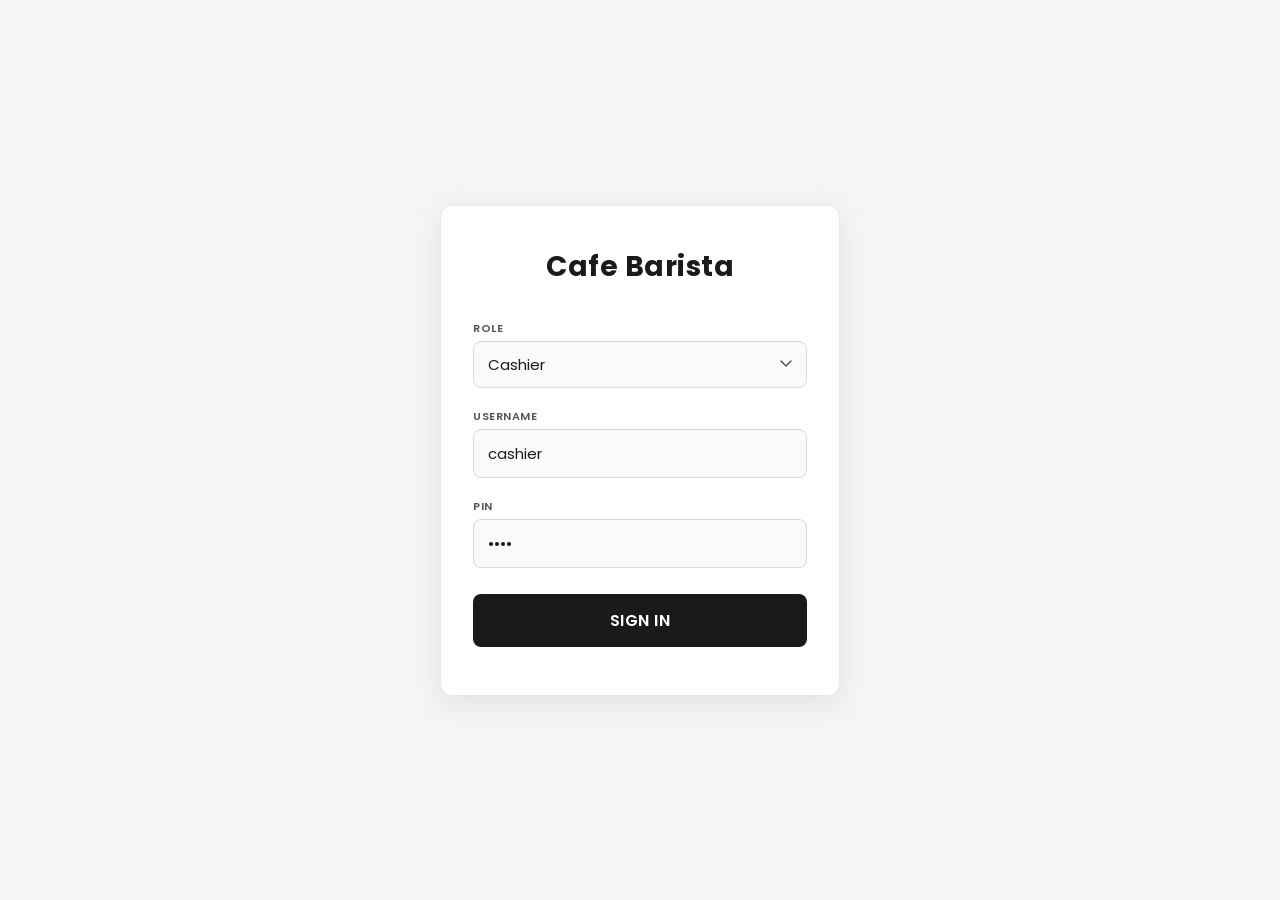
<file: index.html>
<!DOCTYPE html>
<html lang="en">
<head>
  <meta charset="UTF-8" />
  <meta name="viewport" content="width=device-width, initial-scale=1.0" />
  <title>Cafe Barista – POS Login</title>
  <!-- Poppins Font -->
  <link rel="preconnect" href="https://fonts.googleapis.com" />
  <link rel="preconnect" href="https://fonts.gstatic.com" crossorigin />
  <link href="https://fonts.googleapis.com/css2?family=Poppins:wght@400;500;600;700&display=swap" rel="stylesheet" />
  <link rel="stylesheet" href="css/style.css" />
</head>
<body>
  <!-- Floating Notification (top pop-up) -->
  <div id="notification" class="notification"></div>

  <div class="login-container">
    <div class="login-box">
      <h1 class="brand">Cafe Barista</h1>

      <div class="field">
        <label for="role">ROLE</label>
        <select id="role">
          <option value="Admin">Admin</option>
          <option value="Cashier" selected>Cashier</option>
          <option value="Kitchen">Kitchen</option>
        </select>
      </div>

      <div class="field">
        <label for="username">USERNAME</label>
        <input type="text" id="username" value="cashier" placeholder="Enter username" />
      </div>

      <div class="field">
        <label for="pin">PIN</label>
        <input type="password" id="pin" value="1234" placeholder="•••" maxlength="6" />
      </div>

      <button id="signInBtn">Sign In</button>
    </div>
  </div>

  <script src="js/script.js"></script>
</body>
</html>
</file>
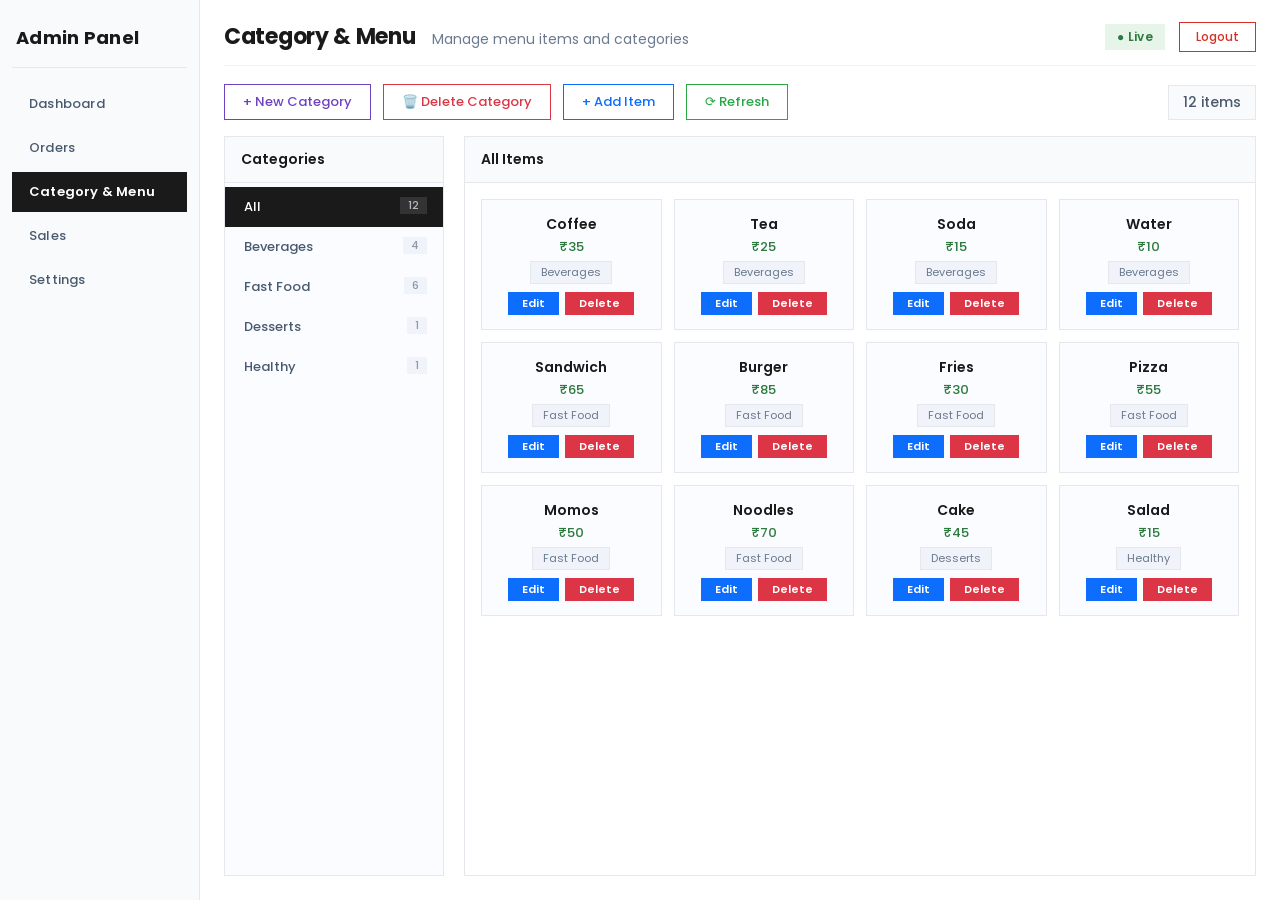
<file: admin-menu.html>
<!DOCTYPE html>
<html lang="en">
<head>
  <meta charset="UTF-8" />
  <meta name="viewport" content="width=device-width, initial-scale=1.0" />
  <title>Category & Menu – Cafe Barista Admin</title>
  <link rel="preconnect" href="https://fonts.googleapis.com" />
  <link rel="preconnect" href="https://fonts.gstatic.com" crossorigin />
  <link href="https://fonts.googleapis.com/css2?family=Poppins:wght@400;500;600;700&display=swap" rel="stylesheet" />
  <link rel="stylesheet" href="css/admin-common.css" />
  <link rel="stylesheet" href="css/admin-menu.css" />
</head>
<body>

  <div class="admin-container">
    <!-- ====== SIDEBAR ====== -->
    <aside class="sidebar">
      <div class="brand">Admin Panel</div>
      <nav class="nav-list">
        <a href="admin.html" class="nav-btn">Dashboard</a>
        <a href="admin-orders.html" class="nav-btn">Orders</a>
        <a href="admin-menu.html" class="nav-btn active">Category & Menu</a>
        <a href="admin-sales.html" class="nav-btn">Sales</a>
        <a href="admin-settings.html" class="nav-btn">Settings</a>
      </nav>
    </aside>

    <!-- ====== MAIN CONTENT ====== -->
    <main class="content-panel">
      <!-- Top Bar -->
      <header class="top-bar">
        <div>
          <h1>Category & Menu</h1>
          <span class="welcome-text">Manage menu items and categories</span>
        </div>
        <div class="top-actions">
          <span class="live-badge">● Live</span>
          <button class="logout-top-btn" id="logoutTopBtn">Logout</button>
        </div>
      </header>

      <!-- ====== ACTION BUTTONS ====== -->
      <div class="menu-actions">
        <button class="action-btn add-category-btn" id="addCategoryBtn">+ New Category</button>
        <button class="action-btn delete-category-btn" id="deleteCategoryBtn">🗑️ Delete Category</button>
        <button class="action-btn add-item-btn" id="addItemBtn">+ Add Item</button>
        <button class="action-btn refresh-btn" id="refreshMenuBtn">⟳ Refresh</button>
        <span class="item-count" id="itemCount">0 items</span>
      </div>

      <!-- ====== MENU MANAGEMENT LAYOUT ====== -->
      <div class="menu-management">
        <!-- Left: Category List -->
        <div class="category-section">
          <h3>Categories</h3>
          <div class="category-list" id="categoryList">
            <!-- Categories rendered by JS -->
          </div>
        </div>

        <!-- Right: Menu Items -->
        <div class="items-section">
          <h3 id="categoryTitle">All Items</h3>
          <div class="menu-items-grid" id="menuItemsGrid">
            <!-- Items rendered by JS -->
          </div>
        </div>
      </div>
    </main>
  </div>

  <!-- ====== ADD/EDIT ITEM MODAL ====== -->
  <div class="modal-overlay" id="itemModal">
    <div class="modal-box">
      <h2 id="modalTitle">Add Menu Item</h2>
      <form id="itemForm">
        <div class="form-group">
          <label for="itemCategory">Category</label>
          <select id="itemCategory" required>
            <option value="">Select Category</option>
          </select>
        </div>
        <div class="form-group">
          <label for="itemName">Item Name</label>
          <input type="text" id="itemName" placeholder="Enter item name" required />
        </div>
        <div class="form-group">
          <label for="itemPrice">Price (₹)</label>
          <input type="number" id="itemPrice" placeholder="Enter price" min="0" step="0.01" required />
        </div>
        <div class="modal-actions">
          <button type="button" class="modal-btn cancel-btn" id="modalCancelBtn">Cancel</button>
          <button type="submit" class="modal-btn save-btn" id="modalSaveBtn">Save</button>
        </div>
      </form>
    </div>
  </div>

  <!-- ====== DELETE CATEGORY MODAL ====== -->
  <div class="modal-overlay" id="deleteCategoryModal">
    <div class="modal-box">
      <h2 style="color: #dc3545;">Delete Category</h2>
      <p class="settings-desc">Select a category to delete. All items in this category will also be deleted.</p>
      <div class="form-group">
        <label for="deleteCategorySelect">Select Category</label>
        <select id="deleteCategorySelect">
          <option value="">-- Select Category --</option>
        </select>
      </div>
      <div class="modal-actions">
        <button type="button" class="modal-btn cancel-btn" id="deleteCategoryCancelBtn">Close</button>
        <button type="button" class="modal-btn delete-confirm-btn" id="deleteCategoryConfirmBtn">Delete Category</button>
      </div>
    </div>
  </div>

  <!-- ====== DELETE ITEM CONFIRM MODAL ====== -->
  <div class="modal-overlay" id="deleteModal">
    <div class="modal-box delete-modal">
      <h2>Delete Item</h2>
      <p>Are you sure you want to delete <strong id="deleteItemName"></strong>?</p>
      <p class="delete-warning">This action cannot be undone.</p>
      <div class="modal-actions">
        <button class="modal-btn cancel-btn" id="deleteCancelBtn">Cancel</button>
        <button class="modal-btn delete-confirm-btn" id="deleteConfirmBtn">Delete</button>
      </div>
    </div>
  </div>

  <script src="js/admin-menu.js"></script>
</body>
</html>
</file>
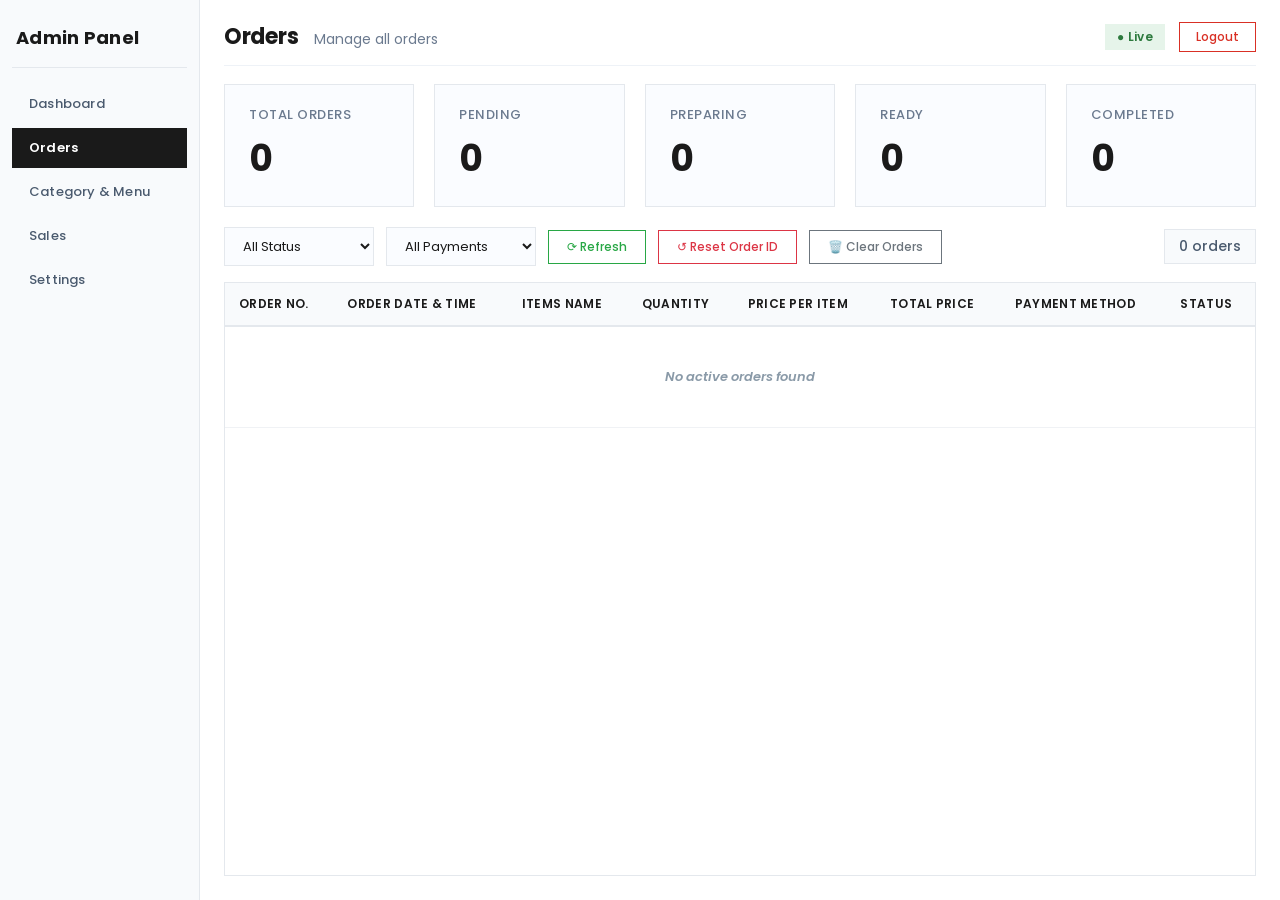
<file: admin-orders.html>
<!DOCTYPE html>
<html lang="en">
<head>
  <meta charset="UTF-8" />
  <meta name="viewport" content="width=device-width, initial-scale=1.0" />
  <title>Orders – Cafe Barista Admin</title>
  <link rel="preconnect" href="https://fonts.googleapis.com" />
  <link rel="preconnect" href="https://fonts.gstatic.com" crossorigin />
  <link href="https://fonts.googleapis.com/css2?family=Poppins:wght@400;500;600;700&display=swap" rel="stylesheet" />
  <link rel="stylesheet" href="css/admin-common.css" />
  <link rel="stylesheet" href="css/admin-orders.css" />
</head>
<body>

  <div class="admin-container">
    <!-- ====== SIDEBAR ====== -->
    <aside class="sidebar">
      <div class="brand">Admin Panel</div>
      <nav class="nav-list">
        <a href="admin.html" class="nav-btn">Dashboard</a>
        <a href="admin-orders.html" class="nav-btn active">Orders</a>
        <a href="admin-menu.html" class="nav-btn">Category & Menu</a>
        <a href="admin-sales.html" class="nav-btn">Sales</a>
        <a href="admin-settings.html" class="nav-btn">Settings</a>
      </nav>
    </aside>

    <!-- ====== MAIN CONTENT ====== -->
    <main class="content-panel">
      <!-- Top Bar -->
      <header class="top-bar">
        <div>
          <h1>Orders</h1>
          <span class="welcome-text">Manage all orders</span>
        </div>
        <div class="top-actions">
          <span class="live-badge">● Live</span>
          <button class="logout-top-btn" id="logoutTopBtn">Logout</button>
        </div>
      </header>

      <!-- ====== KPI CARDS (5 cards – full width) ====== -->
      <div class="orders-stats">
        <div class="stat-card">
          <span class="stat-label">Total Orders</span>
          <span class="stat-value" id="totalOrders">0</span>
        </div>
        <div class="stat-card">
          <span class="stat-label">Pending</span>
          <span class="stat-value" id="pendingOrders">0</span>
        </div>
        <div class="stat-card">
          <span class="stat-label">Preparing</span>
          <span class="stat-value" id="preparingOrders">0</span>
        </div>
        <div class="stat-card">
          <span class="stat-label">Ready</span>
          <span class="stat-value" id="readyOrders">0</span>
        </div>
        <div class="stat-card">
          <span class="stat-label">Completed</span>
          <span class="stat-value" id="completedOrders">0</span>
        </div>
      </div>

      <!-- ====== FILTER BAR ====== -->
      <div class="filter-bar">
        <select id="orderStatusFilter">
          <option value="all">All Status</option>
          <option value="pending">Pending</option>
          <option value="preparing">Preparing</option>
          <option value="ready">Ready</option>
          <option value="completed">Completed</option>
        </select>
        <select id="paymentFilter">
          <option value="all">All Payments</option>
          <option value="Cash">Cash</option>
          <option value="Card">Card</option>
          <option value="UPI">UPI</option>
        </select>
        <button class="refresh-btn" id="refreshOrdersBtn">⟳ Refresh</button>
        <button class="reset-btn" id="resetOrderBtn">↺ Reset Order ID</button>
        <button class="clear-btn" id="clearOrdersBtn">🗑️ Clear Orders</button>
        <span class="order-count" id="orderCount">0 orders</span>
      </div>

      <!-- ====== ORDERS TABLE ====== -->
      <div class="table-container">
        <table class="orders-table">
          <thead>
            <tr>
              <th>Order No.</th>
              <th>Order Date & Time</th>
              <th>Items Name</th>
              <th>Quantity</th>
              <th>Price Per Item</th>
              <th>Total Price</th>
              <th>Payment Method</th>
              <th>Status</th>
            </tr>
          </thead>
          <tbody id="ordersBody">
            <tr>
              <td colspan="8" class="empty-row">No orders found</td>
            </tr>
          </tbody>
        </table>
      </div>
    </main>
  </div>

  <script src="js/admin-orders.js"></script>
</body>
</html>
</file>
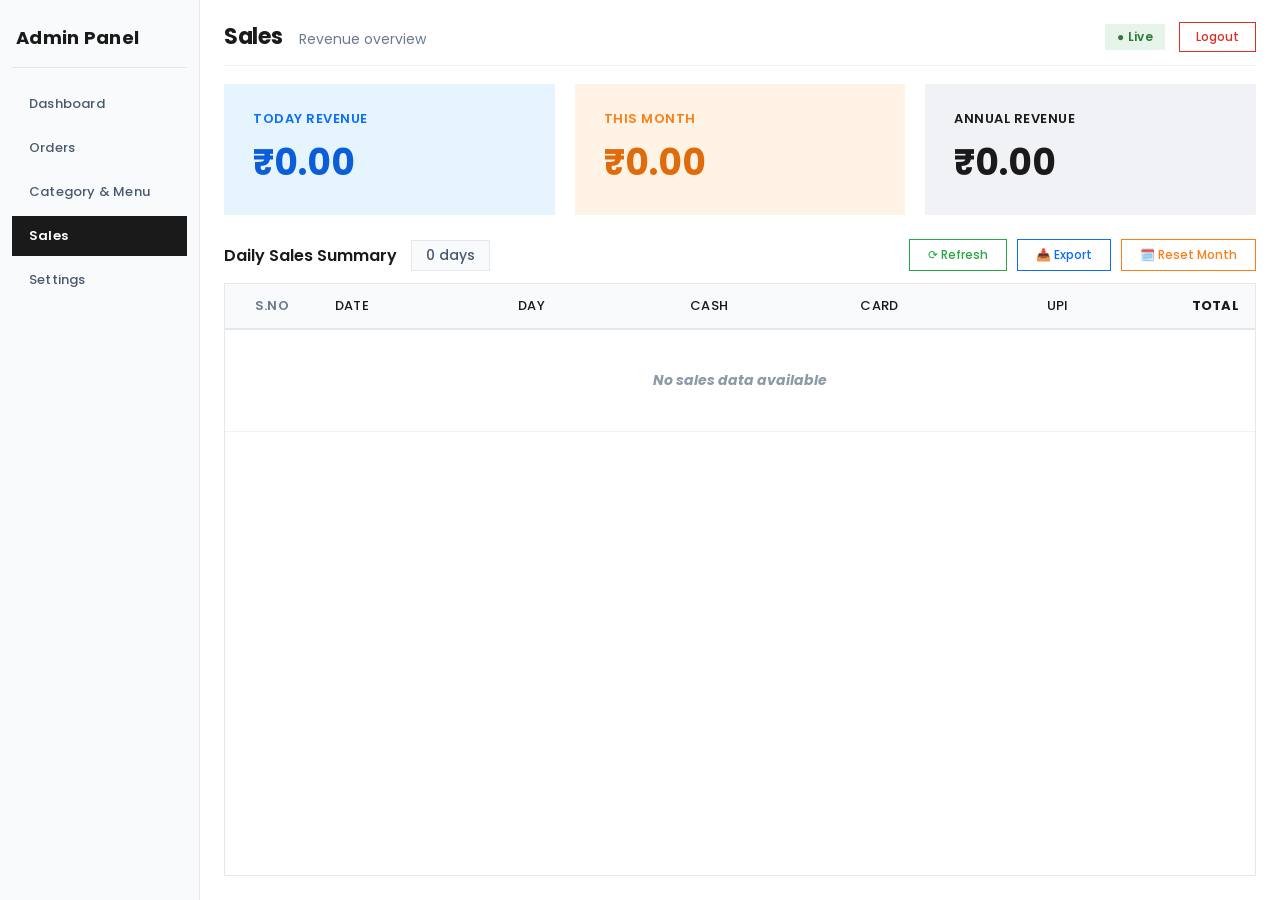
<file: admin-sales.html>
<!DOCTYPE html>
<html lang="en">
<head>
  <meta charset="UTF-8" />
  <meta name="viewport" content="width=device-width, initial-scale=1.0" />
  <title>Sales – Cafe Barista Admin</title>
  <link rel="preconnect" href="https://fonts.googleapis.com" />
  <link rel="preconnect" href="https://fonts.gstatic.com" crossorigin />
  <link href="https://fonts.googleapis.com/css2?family=Poppins:wght@400;500;600;700&display=swap" rel="stylesheet" />
  <link rel="stylesheet" href="css/admin-common.css" />
  <link rel="stylesheet" href="css/admin-sales.css" />
</head>
<body>

  <div class="admin-container">
    <!-- ====== SIDEBAR ====== -->
    <aside class="sidebar">
      <div class="brand">Admin Panel</div>
      <nav class="nav-list">
        <a href="admin.html" class="nav-btn">Dashboard</a>
        <a href="admin-orders.html" class="nav-btn">Orders</a>
        <a href="admin-menu.html" class="nav-btn">Category & Menu</a>
        <a href="admin-sales.html" class="nav-btn active">Sales</a>
        <a href="admin-settings.html" class="nav-btn">Settings</a>
      </nav>
    </aside>

    <!-- ====== MAIN CONTENT ====== -->
    <main class="content-panel">
      <!-- Top Bar -->
      <header class="top-bar">
        <div>
          <h1>Sales</h1>
          <span class="welcome-text">Revenue overview</span>
        </div>
        <div class="top-actions">
          <span class="live-badge">● Live</span>
          <button class="logout-top-btn" id="logoutTopBtn">Logout</button>
        </div>
      </header>

      <!-- ====== 3 KPI CARDS – Different Colors ====== -->
      <div class="sales-stats">
        <div class="stat-card card-today">
          <span class="stat-label">Today Revenue</span>
          <span class="stat-value" id="todaySales">₹0</span>
        </div>
        <div class="stat-card card-month">
          <span class="stat-label">This Month</span>
          <span class="stat-value" id="monthSales">₹0</span>
        </div>
        <div class="stat-card card-annual">
          <span class="stat-label">Annual Revenue</span>
          <span class="stat-value" id="totalSales">₹0</span>
        </div>
      </div>

      <!-- ====== SALES TABLE ====== -->
      <div class="sales-table-section">
        <div class="table-header">
          <h3>Daily Sales Summary</h3>
          <span class="order-count" id="salesCount">0 days</span>
          <div class="action-buttons">
            <button class="refresh-btn" id="refreshSalesBtn">⟳ Refresh</button>
            <button class="export-btn" id="exportSalesBtn">📥 Export</button>
            <button class="reset-month-btn" id="resetMonthBtn">🗓️ Reset Month</button>
          </div>
        </div>
        <div class="table-container">
          <table class="sales-table">
            <thead>
              <tr>
                <th>S.No</th>
                <th>Date</th>
                <th>Day</th>
                <th>Cash</th>
                <th>Card</th>
                <th>UPI</th>
                <th>Total</th>
              </tr>
            </thead>
            <tbody id="salesBody">
              <tr>
                <td colspan="7" class="empty-row">No sales data available</td>
              </tr>
            </tbody>
          </table>
        </div>
      </div>
    </main>
  </div>

  <script src="js/admin-sales.js"></script>
</body>
</html>
</file>
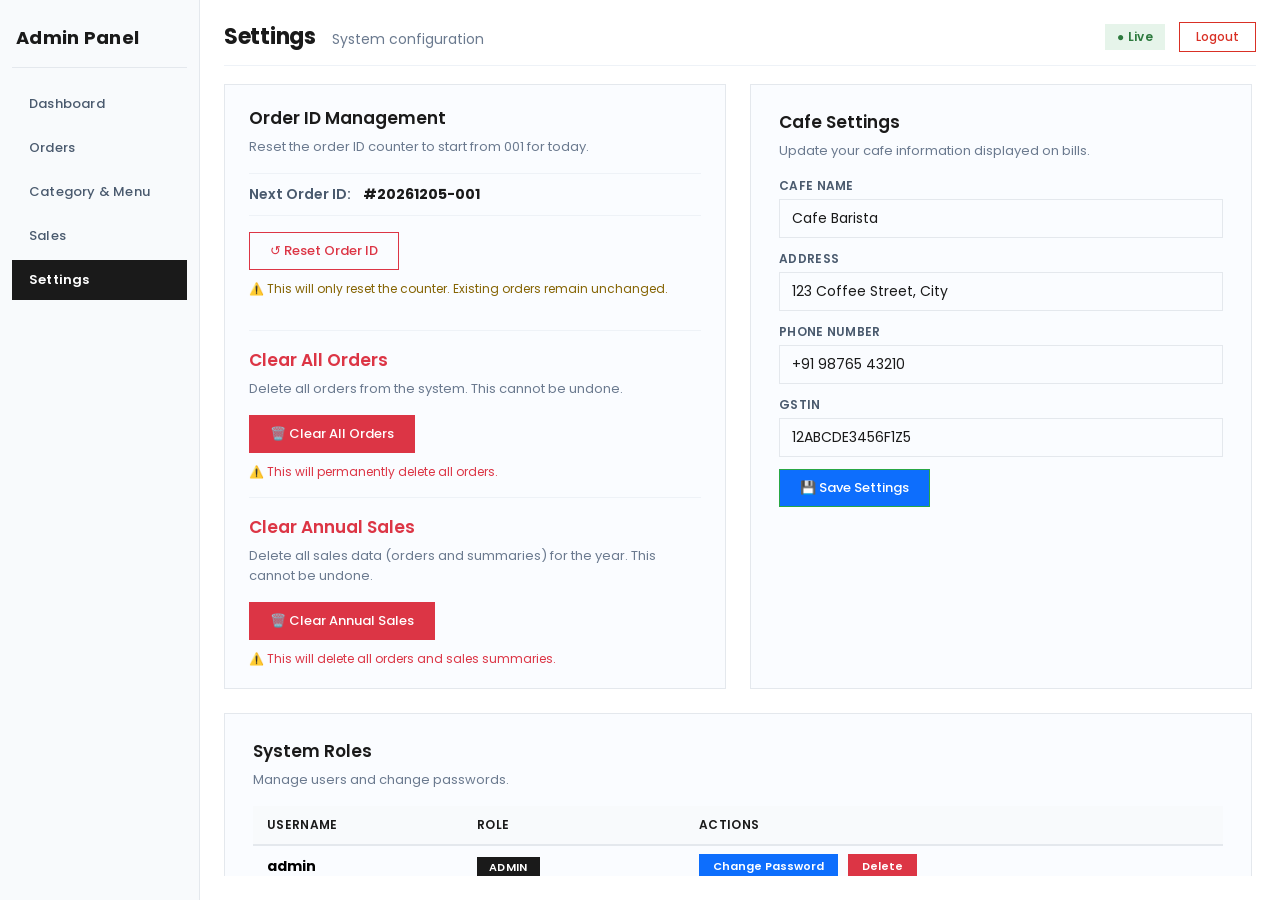
<file: admin-settings.html>
<!DOCTYPE html>
<html lang="en">
<head>
  <meta charset="UTF-8" />
  <meta name="viewport" content="width=device-width, initial-scale=1.0" />
  <title>Settings – Cafe Barista Admin</title>
  <link rel="preconnect" href="https://fonts.googleapis.com" />
  <link rel="preconnect" href="https://fonts.gstatic.com" crossorigin />
  <link href="https://fonts.googleapis.com/css2?family=Poppins:wght@400;500;600;700&display=swap" rel="stylesheet" />
  <link rel="stylesheet" href="css/admin-common.css" />
  <link rel="stylesheet" href="css/admin-settings.css" />
</head>
<body>

  <div class="admin-container">
    <!-- ====== SIDEBAR ====== -->
    <aside class="sidebar">
      <div class="brand">Admin Panel</div>
      <nav class="nav-list">
        <a href="admin.html" class="nav-btn">Dashboard</a>
        <a href="admin-orders.html" class="nav-btn">Orders</a>
        <a href="admin-menu.html" class="nav-btn">Category & Menu</a>
        <a href="admin-sales.html" class="nav-btn">Sales</a>
        <a href="admin-settings.html" class="nav-btn active">Settings</a>
      </nav>
    </aside>

    <!-- ====== MAIN CONTENT ====== -->
    <main class="content-panel">
      <!-- Top Bar -->
      <header class="top-bar">
        <div>
          <h1>Settings</h1>
          <span class="welcome-text">System configuration</span>
        </div>
        <div class="top-actions">
          <span class="live-badge">● Live</span>
          <button class="logout-top-btn" id="logoutTopBtn">Logout</button>
        </div>
      </header>

      <!-- Settings Grid -->
      <div class="settings-grid">

        <!-- ====== ORDER ID MANAGEMENT + CLEAR ORDERS (Stacked) ====== -->
        <div class="settings-card stacked-card">
          <!-- Order ID Management -->
          <div class="section-block">
            <h3>Order ID Management</h3>
            <p class="settings-desc">Reset the order ID counter to start from 001 for today.</p>
            <div class="settings-info">
              <span class="label">Next Order ID:</span>
              <span class="value" id="nextOrderDisplay">Loading...</span>
            </div>
            <button class="reset-btn" id="resetOrderBtn">↺ Reset Order ID</button>
            <span class="help-text">⚠️ This will only reset the counter. Existing orders remain unchanged.</span>
          </div>

          <!-- Clear All Orders (below) -->
          <div class="section-block danger-section">
            <hr class="section-divider" />
            <h3 style="color: #dc3545;">Clear All Orders</h3>
            <p class="settings-desc">Delete all orders from the system. This cannot be undone.</p>
            <button class="danger-btn" id="clearOrdersBtn">🗑️ Clear All Orders</button>
            <span class="help-text warning">⚠️ This will permanently delete all orders.</span>
          </div>

          <!-- NEW: Clear Annual Sales -->
          <div class="section-block danger-section">
            <hr class="section-divider" />
            <h3 style="color: #dc3545;">Clear Annual Sales</h3>
            <p class="settings-desc">Delete all sales data (orders and summaries) for the year. This cannot be undone.</p>
            <button class="danger-btn" id="clearAnnualBtn">🗑️ Clear Annual Sales</button>
            <span class="help-text warning">⚠️ This will delete all orders and sales summaries.</span>
          </div>
        </div>

        <!-- ====== CAFE SETTINGS ====== -->
        <div class="settings-card">
          <h3>Cafe Settings</h3>
          <p class="settings-desc">Update your cafe information displayed on bills.</p>

          <form id="cafeSettingsForm">
            <div class="form-group">
              <label for="cafeName">Cafe Name</label>
              <input type="text" id="cafeName" placeholder="Enter cafe name" />
            </div>
            <div class="form-group">
              <label for="cafeAddress">Address</label>
              <input type="text" id="cafeAddress" placeholder="Enter cafe address" />
            </div>
            <div class="form-group">
              <label for="cafePhone">Phone Number</label>
              <input type="text" id="cafePhone" placeholder="Enter phone number" />
            </div>
            <div class="form-group">
              <label for="cafeGst">GSTIN</label>
              <input type="text" id="cafeGst" placeholder="Enter GSTIN" />
            </div>
            <button type="submit" class="save-btn">💾 Save Settings</button>
          </form>
        </div>

        <!-- ====== SYSTEM ROLES ====== -->
        <div class="settings-card full-width">
          <h3>System Roles</h3>
          <p class="settings-desc">Manage users and change passwords.</p>

          <div class="users-table-wrapper">
            <table class="users-table">
              <thead>
                <tr>
                  <th>Username</th>
                  <th>Role</th>
                  <th>Actions</th>
                </tr>
              </thead>
              <tbody id="usersTableBody">
                <!-- Rendered by JavaScript -->
              </tbody>
            </table>
          </div>

          <div class="add-user-section">
            <h4>Add New User</h4>
            <form id="addUserForm">
              <div class="form-row">
                <div class="form-group">
                  <label for="newUsername">Username</label>
                  <input type="text" id="newUsername" placeholder="Enter username" required />
                </div>
                <div class="form-group">
                  <label for="newPassword">Password</label>
                  <input type="text" id="newPassword" placeholder="Enter password" required />
                </div>
                <div class="form-group">
                  <label for="newRole">Role</label>
                  <select id="newRole">
                    <option value="admin">Admin</option>
                    <option value="cashier">Cashier</option>
                    <option value="kitchen">Kitchen</option>
                  </select>
                </div>
                <div class="form-group" style="justify-content:flex-end;">
                  <button type="submit" class="add-user-btn">+ Add User</button>
                </div>
              </div>
            </form>
          </div>
        </div>

      </div>
    </main>
  </div>

  <!-- ====== CHANGE PASSWORD MODAL ====== -->
  <div class="modal-overlay" id="passwordModal">
    <div class="modal-box">
      <h2>Change Password</h2>
      <form id="passwordForm">
        <div class="form-group">
          <label for="currentPassword">Current Password</label>
          <input type="password" id="currentPassword" placeholder="Enter current password" required />
        </div>
        <div class="form-group">
          <label for="newPasswordInput">New Password</label>
          <input type="password" id="newPasswordInput" placeholder="Enter new password" required />
        </div>
        <div class="form-group">
          <label for="confirmPassword">Confirm Password</label>
          <input type="password" id="confirmPassword" placeholder="Confirm new password" required />
        </div>
        <div class="modal-actions">
          <button type="button" class="modal-btn cancel-btn" id="passwordCancelBtn">Cancel</button>
          <button type="submit" class="modal-btn save-btn" id="passwordSaveBtn">Update Password</button>
        </div>
      </form>
    </div>
  </div>

  <script src="js/admin-settings.js"></script>
</body>
</html>
</file>
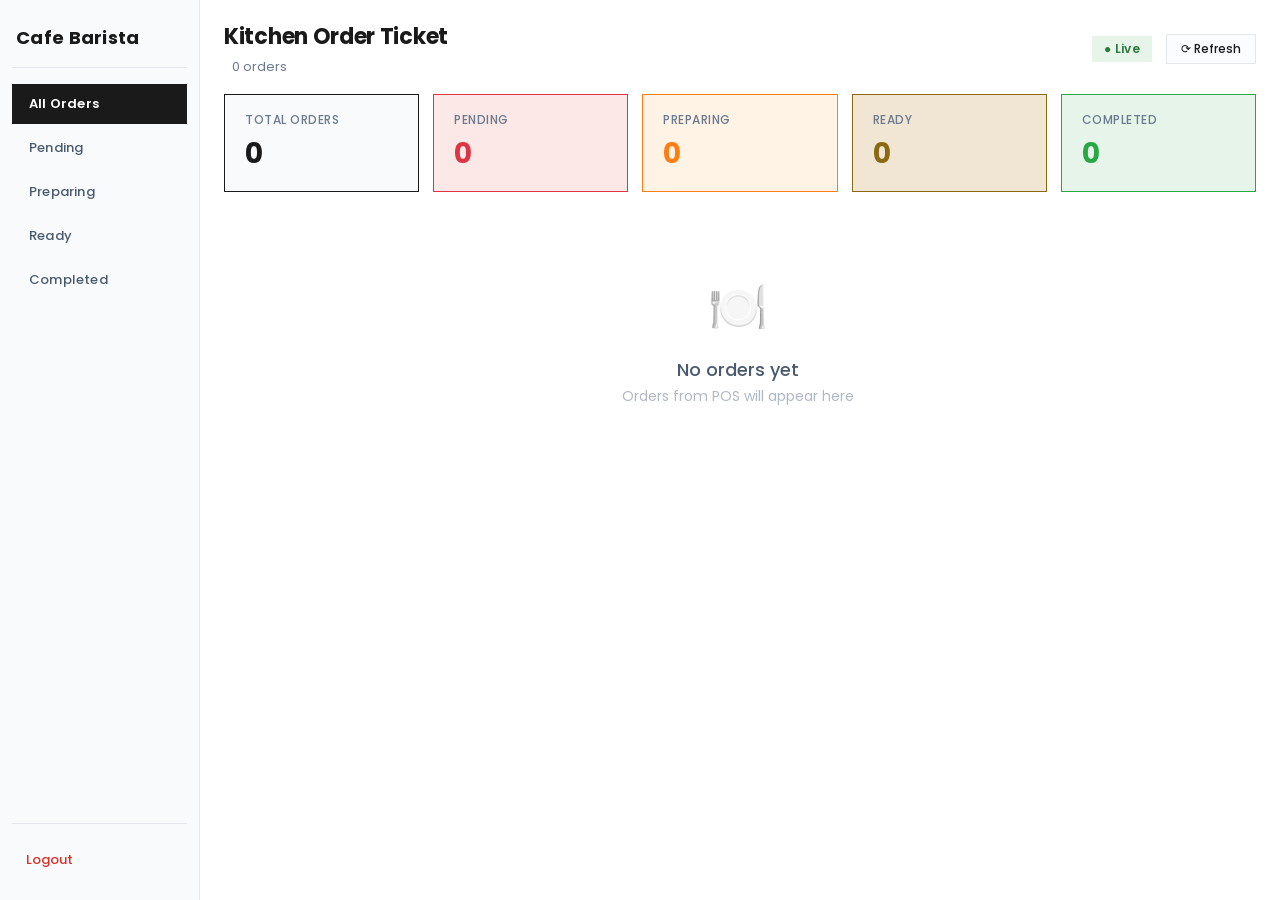
<file: kot.html>
<!DOCTYPE html>
<html lang="en">
<head>
  <meta charset="UTF-8" />
  <meta name="viewport" content="width=device-width, initial-scale=1.0" />
  <title>Kitchen Order Ticket – Cafe Barista</title>
  <link rel="preconnect" href="https://fonts.googleapis.com" />
  <link rel="preconnect" href="https://fonts.gstatic.com" crossorigin />
  <link href="https://fonts.googleapis.com/css2?family=Poppins:wght@400;500;600;700&display=swap" rel="stylesheet" />
  <link rel="stylesheet" href="css/kot-style.css" />
</head>
<body>

  <div class="kot-container">
    <!-- LEFT: SIDEBAR -->
    <aside class="sidebar">
      <div class="brand">Cafe Barista</div>
      <nav class="nav-list">
        <button class="nav-btn active" data-filter="all">All Orders</button>
        <button class="nav-btn" data-filter="pending">Pending</button>
        <button class="nav-btn" data-filter="preparing">Preparing</button>
        <button class="nav-btn" data-filter="ready">Ready</button>
        <button class="nav-btn" data-filter="completed">Completed</button>
      </nav>
      <div class="logout-area">
        <button class="logout-btn" onclick="window.location.href='index.html'">Logout</button>
      </div>
    </aside>

    <!-- MAIN: ORDERS -->
    <main class="orders-panel">
      <header class="orders-header">
        <div>
          <h1>Kitchen Order Ticket</h1>
          <span class="subtitle" id="orderCount">0 orders</span>
        </div>
        <div class="header-actions">
          <span class="live-badge">● Live</span>
          <button class="refresh-btn" id="refreshBtn">⟳ Refresh</button>
        </div>
      </header>

      <!-- KPI CARDS -->
      <div class="kpi-grid">
        <div class="kpi-card kpi-total">
          <span class="kpi-label">Total Orders</span>
          <span class="kpi-value" id="kpiTotal">0</span>
        </div>
        <div class="kpi-card kpi-pending">
          <span class="kpi-label">Pending</span>
          <span class="kpi-value" id="kpiPending">0</span>
        </div>
        <div class="kpi-card kpi-preparing">
          <span class="kpi-label">Preparing</span>
          <span class="kpi-value" id="kpiPreparing">0</span>
        </div>
        <div class="kpi-card kpi-ready">
          <span class="kpi-label">Ready</span>
          <span class="kpi-value" id="kpiReady">0</span>
        </div>
        <div class="kpi-card kpi-completed">
          <span class="kpi-label">Completed</span>
          <span class="kpi-value" id="kpiCompleted">0</span>
        </div>
      </div>

      <!-- ORDERS GRID -->
      <div class="orders-grid" id="ordersGrid">
        <div class="empty-state" id="emptyState">
          <span class="empty-icon">🍽️</span>
          <p>No orders yet</p>
          <span class="empty-sub">Orders from POS will appear here</span>
        </div>
      </div>
    </main>
  </div>

  <script src="js/kot-script.js"></script>
</body>
</html>
</file>
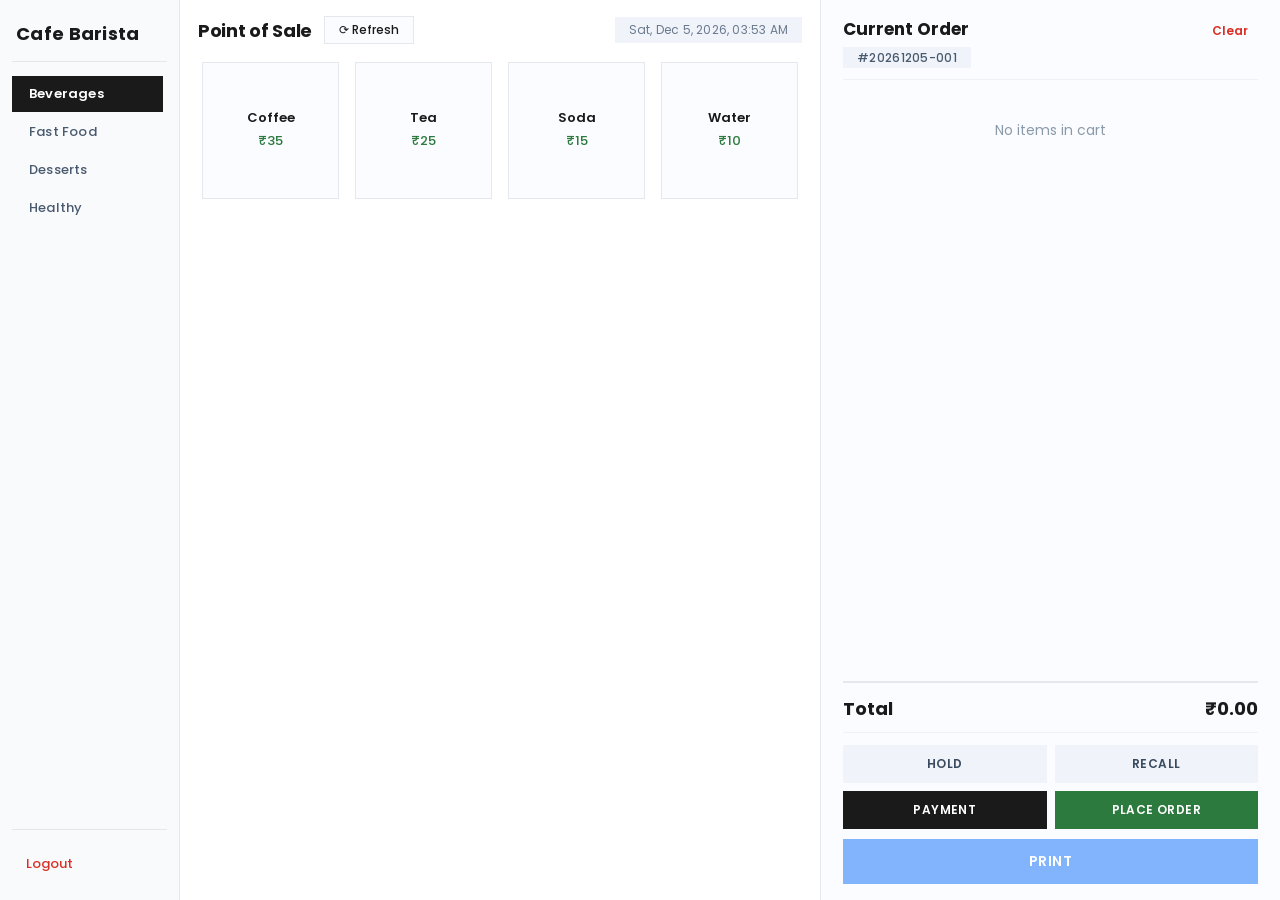
<file: pos.html>
<!DOCTYPE html>
<html lang="en">
<head>
  <meta charset="UTF-8" />
  <meta name="viewport" content="width=device-width, initial-scale=1.0" />
  <title>Point of Sale – Cafe Barista</title>
  <link rel="preconnect" href="https://fonts.googleapis.com" />
  <link rel="preconnect" href="https://fonts.gstatic.com" crossorigin />
  <link href="https://fonts.googleapis.com/css2?family=Poppins:wght@400;500;600;700&display=swap" rel="stylesheet" />
  <link rel="stylesheet" href="css/pos-style.css" />
</head>
<body>

  <div class="pos-container">
    <!-- LEFT: CATEGORIES -->
    <aside class="categories-panel">
      <div class="brand">Cafe Barista</div>
      <nav class="category-list" id="categoryList">
        <!-- Categories injected by JavaScript -->
      </nav>
      <div class="logout-area">
        <button class="logout-btn">Logout</button>
      </div>
    </aside>

    <!-- MIDDLE: ITEMS -->
    <main class="items-panel">
      <header class="items-header">
        <div class="header-left">
          <h1>Point of Sale</h1>
          <button class="refresh-menu-btn" id="refreshMenuBtn">⟳ Refresh</button>
        </div>
        <div class="datetime" id="datetime"></div>
      </header>
      <div class="items-grid" id="itemsGrid">
        <!-- Items injected by JavaScript -->
      </div>
    </main>

    <!-- RIGHT: BILLING -->
    <section class="billing-panel">
      <div class="order-header">
        <div>
          <h2>Current Order</h2>
          <span class="order-id" id="orderIdDisplay">#00000000-000</span>
        </div>
        <button class="clear-btn" id="clearCartBtn">Clear</button>
      </div>

      <div class="order-body" id="orderBody">
        <div class="empty-cart" id="emptyCart">No items in cart</div>
        <ul class="cart-list" id="cartList"></ul>
      </div>

      <div class="cart-total">
        <span>Total</span>
        <span id="cartTotal">₹0.00</span>
      </div>

      <div class="order-footer">
        <button class="action-btn hold-btn" id="holdBtn">Hold</button>
        <button class="action-btn recall-btn" id="recallBtn">Recall</button>
        <button class="action-btn payment-btn" id="paymentBtn">Payment</button>
        <button class="action-btn place-btn" id="placeOrderBtn">Place Order</button>
        <button class="action-btn print-btn" id="printBtn">Print</button>
      </div>
    </section>
  </div>

  <!-- PAYMENT MODAL -->
  <div class="modal-overlay" id="paymentModal">
    <div class="modal-box">
      <h2>Select Payment Method</h2>
      <div class="payment-options">
        <button class="payment-method" data-method="Cash">Cash</button>
        <button class="payment-method" data-method="Card">Card</button>
        <button class="payment-method" data-method="UPI">UPI</button>
      </div>
      <div class="modal-actions">
        <button class="modal-btn payment-done" id="paymentDoneBtn">Payment Done</button>
        <button class="modal-btn close-modal" id="closePaymentModalBtn">Close</button>
      </div>
    </div>
  </div>

  <!-- RECALL MODAL -->
  <div class="modal-overlay" id="recallModal">
    <div class="modal-box recall-modal">
      <h2>Held Orders</h2>
      <div id="heldOrdersContainer">
        <p style="text-align:center; color:#8a9aa8;">No orders on hold.</p>
      </div>
      <div class="modal-actions">
        <button class="modal-btn close-modal" id="closeRecallModalBtn">Close</button>
      </div>
    </div>
  </div>

  <script src="js/pos-script.js"></script>
</body>
</html>
</file>
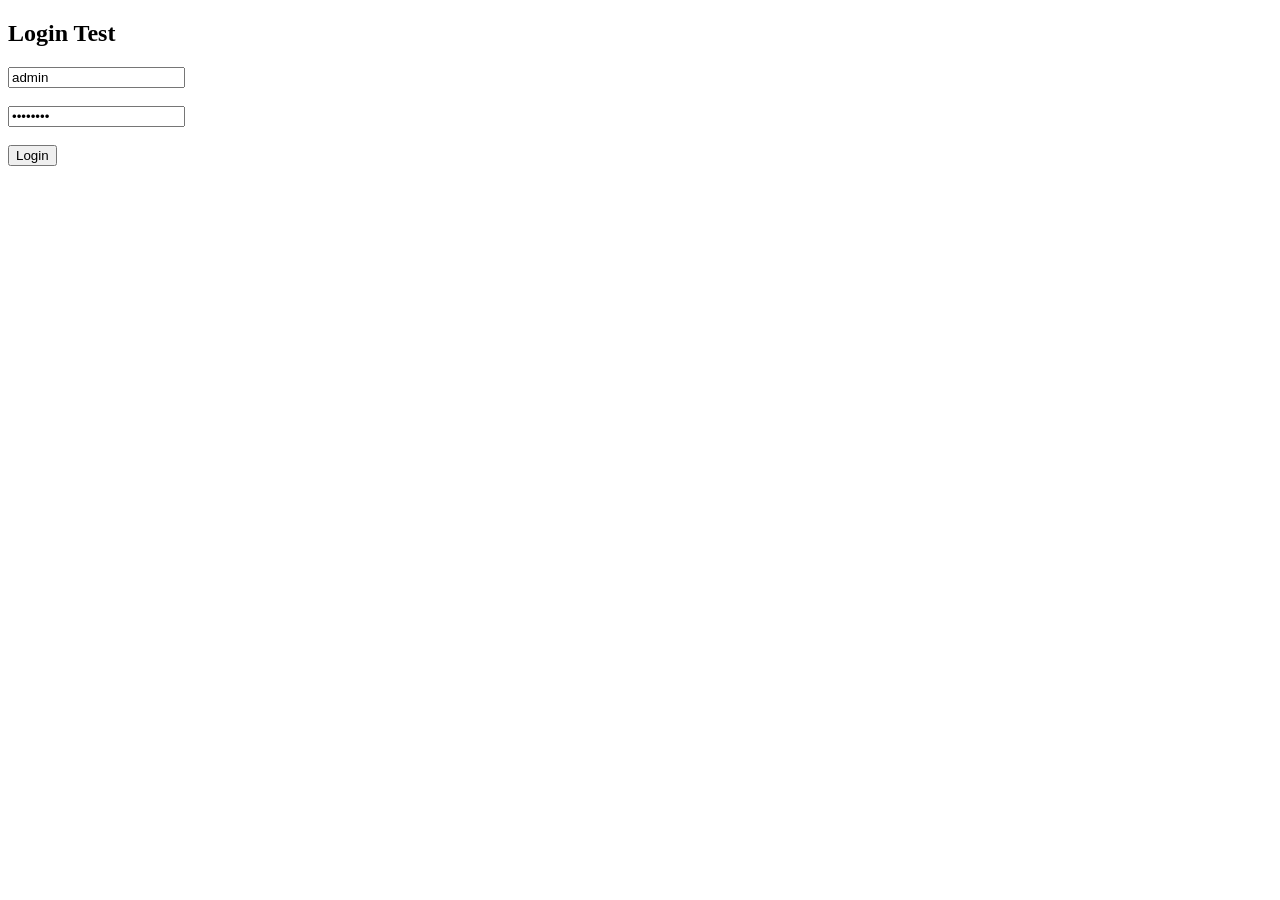
<file: test-login.html>
<!DOCTYPE html>
<html>
<head>
    <title>Test Login</title>
</head>
<body>
    <h2>Login Test</h2>
    <form id="loginForm">
        <input type="text" id="username" value="admin" placeholder="Username"><br><br>
        <input type="password" id="password" value="admin123" placeholder="Password"><br><br>
        <button type="submit">Login</button>
    </form>
    <div id="result"></div>

    <script>
        document.getElementById('loginForm').addEventListener('submit', function(e) {
            e.preventDefault();
            const username = document.getElementById('username').value;
            const password = document.getElementById('password').value;

            fetch('api/login.php', {
                method: 'POST',
                headers: { 'Content-Type': 'application/json' },
                body: JSON.stringify({ username, password })
            })
            .then(res => res.json())
            .then(data => {
                document.getElementById('result').innerHTML = '<pre>' + JSON.stringify(data, null, 2) + '</pre>';
                if (data.success) {
                    document.getElementById('result').style.color = 'green';
                } else {
                    document.getElementById('result').style.color = 'red';
                }
            })
            .catch(err => {
                document.getElementById('result').innerHTML = 'Error: ' + err.message;
                document.getElementById('result').style.color = 'red';
            });
        });
    </script>
</body>
</html>
</file>
<file: css/style.css>
* {
  margin: 0;
  padding: 0;
  box-sizing: border-box;
}

body {
  font-family: 'Poppins', sans-serif;
  background: #f5f5f5;
  min-height: 100vh;
  display: flex;
  align-items: center;
  justify-content: center;
  padding: 20px;
}

/* ---------- FLOATING NOTIFICATION (TOP POP-UP) ---------- */
.notification {
  position: fixed;
  top: 20px;
  left: 50%;
  transform: translateX(-50%);
  z-index: 9999;
  font-family: 'Poppins', sans-serif;
  font-size: 15px;
  font-weight: 500;
  padding: 14px 28px;
  border-radius: 10px;
  box-shadow: 0 6px 20px rgba(0, 0, 0, 0.12);
  text-align: center;
  min-width: 280px;
  max-width: 90%;
  opacity: 0;
  visibility: hidden;
  transition: opacity 0.35s ease, transform 0.35s ease, visibility 0.35s;
  transform: translateX(-50%) translateY(-20px);
  pointer-events: none; /* so it doesn't block clicks */
}

.notification.show {
  opacity: 1;
  visibility: visible;
  transform: translateX(-50%) translateY(0);
  pointer-events: auto;
}

.notification.success {
  background: #e6f4ea;
  color: #1e7e34;
  border: 1px solid #b7e1cd;
}

.notification.error {
  background: #fce8e6;
  color: #d93025;
  border: 1px solid #f5c6cb;
}

/* ---------- LOGIN BOX (unchanged) ---------- */
.login-container {
  width: 100%;
  max-width: 400px;
}

.login-box {
  background: #ffffff;
  padding: 40px 32px 48px;
  border-radius: 12px;
  box-shadow: 0 8px 30px rgba(0, 0, 0, 0.08);
  border: 1px solid #eaeaea;
}

.brand {
  font-family: 'Poppins', sans-serif;
  font-weight: 700;
  font-size: 28px;
  text-align: center;
  color: #1a1a1a;
  letter-spacing: 0.5px;
  margin-bottom: 32px;
}

.field {
  margin-bottom: 20px;
}

.field label {
  display: block;
  font-family: 'Poppins', sans-serif;
  font-weight: 600;
  font-size: 11px;
  letter-spacing: 0.5px;
  color: #555555;
  text-transform: uppercase;
  margin-bottom: 4px;
}

.field select,
.field input {
  width: 100%;
  padding: 12px 14px;
  font-family: 'Poppins', sans-serif;
  font-size: 15px;
  font-weight: 400;
  color: #1a1a1a;
  background: #fafafa;
  border: 1.5px solid #d9d9d9;
  border-radius: 8px;
  outline: none;
  transition: border 0.2s, box-shadow 0.2s;
}

.field select {
  appearance: none;
  background-image: url("data:image/svg+xml,%3Csvg xmlns='http://www.w3.org/2000/svg' width='12' height='8' viewBox='0 0 12 8'%3E%3Cpath d='M1 1l5 5 5-5' stroke='%23555' stroke-width='1.5' fill='none' stroke-linecap='round'/%3E%3C/svg%3E");
  background-repeat: no-repeat;
  background-position: right 14px center;
  padding-right: 40px;
  cursor: pointer;
}

.field select:focus,
.field input:focus {
  border-color: #1a1a1a;
  background: #ffffff;
  box-shadow: 0 0 0 3px rgba(0, 0, 0, 0.04);
}

.field input::placeholder {
  color: #b0b0b0;
  font-weight: 300;
}

#signInBtn {
  width: 100%;
  padding: 14px;
  margin-top: 6px;
  font-family: 'Poppins', sans-serif;
  font-weight: 600;
  font-size: 16px;
  letter-spacing: 0.5px;
  text-transform: uppercase;
  color: #ffffff;
  background: #1a1a1a;
  border: none;
  border-radius: 8px;
  cursor: pointer;
  transition: background 0.2s, transform 0.1s;
}

#signInBtn:hover {
  background: #333333;
}

#signInBtn:active {
  transform: scale(0.98);
}

@media (max-width: 460px) {
  .login-box {
    padding: 32px 18px 36px;
  }
  .brand {
    font-size: 24px;
  }
  .notification {
    min-width: auto;
    width: 90%;
    font-size: 14px;
    padding: 12px 18px;
  }
}
</file>
<file: css/admin-common.css>
/* ============================================================
   admin-common.css – Shared styles for all admin pages
   ============================================================ */
* {
  margin: 0;
  padding: 0;
  box-sizing: border-box;
}

html,
body {
  height: 100%;
  font-family: 'Poppins', sans-serif;
  background: #f0f2f5;
  overflow: hidden;
}

.admin-container {
  display: flex;
  height: 100vh;
  width: 100vw;
  background: #ffffff;
}

/* ====== LEFT: SIDEBAR ====== */
.sidebar {
  width: 200px;
  min-width: 200px;
  background: #f8fafc;
  border-right: 1px solid #e4e8ed;
  display: flex;
  flex-direction: column;
  padding: 24px 12px 20px;
}

.brand {
  font-size: 18px;
  font-weight: 700;
  color: #1a1a1a;
  letter-spacing: 0.3px;
  padding: 0 4px 16px 4px;
  margin-bottom: 16px;
  border-bottom: 1px solid #e4e8ed;
}

.nav-list {
  display: flex;
  flex-direction: column;
  gap: 4px;
  flex: 1;
}

.nav-btn {
  font-family: 'Poppins', sans-serif;
  font-size: 13px;
  font-weight: 500;
  padding: 10px 14px;
  border: none;
  border-radius: 0;
  background: transparent;
  color: #4a5a6e;
  text-align: left;
  cursor: pointer;
  transition: all 0.2s ease;
  border-left: 3px solid transparent;
  letter-spacing: 0.2px;
  text-decoration: none;
  display: block;
}

.nav-btn:hover {
  background: #eef2f7;
  color: #1a1a1a;
  border-left-color: #b0b8c4;
}

.nav-btn.active {
  background: #1a1a1a;
  color: #ffffff;
  font-weight: 600;
  border-left-color: #1a1a1a;
}

/* ====== MAIN CONTENT AREA ====== */
.content-panel {
  flex: 1;
  display: flex;
  flex-direction: column;
  padding: 20px 24px 24px;
  background: #ffffff;
  overflow: hidden;
  min-width: 0;
}

/* ====== TOP BAR ====== */
.top-bar {
  display: flex;
  justify-content: space-between;
  align-items: center;
  margin-bottom: 18px;
  flex-wrap: wrap;
  gap: 8px;
  padding-bottom: 12px;
  border-bottom: 1px solid #eef2f7;
}

.top-bar h1 {
  font-size: 22px;
  font-weight: 700;
  color: #1a1a1a;
  letter-spacing: -0.3px;
  display: inline;
}

.welcome-text {
  font-size: 14px;
  font-weight: 400;
  color: #6b7a8f;
  margin-left: 12px;
}

.top-actions {
  display: flex;
  align-items: center;
  gap: 14px;
}

.live-badge {
  font-size: 12px;
  font-weight: 600;
  color: #2d7a3e;
  background: #e6f4ea;
  padding: 4px 12px;
  letter-spacing: 0.3px;
}

.logout-top-btn {
  font-family: 'Poppins', sans-serif;
  font-size: 12px;
  font-weight: 500;
  padding: 5px 16px;
  border: 1.5px solid #d93025;
  background: transparent;
  color: #d93025;
  cursor: pointer;
  transition: all 0.2s;
  border-radius: 0;
}

.logout-top-btn:hover {
  background: #d93025;
  color: #ffffff;
}

/* ====== STATS GRID – now shared with dashboard ====== */
.stats-grid {
  display: grid;
  grid-template-columns: repeat(auto-fill, minmax(220px, 1fr));
  gap: 20px;
  flex: 1;
  align-content: start;
}

.stat-card {
  background: #fafcff;
  border: 1.5px solid #e4e8ed;
  padding: 20px 24px;
  display: flex;
  flex-direction: column;
}

.stat-card:hover {
  border-color: #1a1a1a;
  background: #f7f9fc;
}

.stat-label {
  font-size: 13px;
  font-weight: 500;
  color: #6b7a8f;
  text-transform: uppercase;
  letter-spacing: 0.5px;
}

.stat-value {
  font-size: 36px;
  font-weight: 700;
  color: #1a1a1a;
  margin-top: 6px;
  font-variant-numeric: tabular-nums;
}

/* ====== RESPONSIVE ====== */
@media (max-width: 768px) {
  .admin-container {
    flex-direction: column;
    height: 100vh;
    overflow: hidden;
  }
  .sidebar {
    width: 100%;
    min-width: auto;
    flex-direction: row;
    padding: 8px 12px;
    border-right: none;
    border-bottom: 1px solid #e4e8ed;
    height: 56px;
    align-items: center;
    gap: 10px;
    overflow-x: auto;
  }
  .brand {
    font-size: 15px;
    padding: 0 8px 0 0;
    margin: 0;
    border-bottom: none;
    flex-shrink: 0;
  }
  .nav-list {
    flex-direction: row;
    flex: 1;
    gap: 2px;
    overflow-x: auto;
  }
  .nav-btn {
    padding: 4px 12px;
    font-size: 11px;
    white-space: nowrap;
    border-left: none;
    border-bottom: 2px solid transparent;
  }
  .nav-btn.active {
    border-bottom-color: #1a1a1a;
    border-left-color: transparent;
  }
  .nav-btn:hover {
    border-left-color: transparent;
    border-bottom-color: #b0b8c4;
  }
  .content-panel {
    padding: 12px 14px;
    flex: 1;
    min-height: 0;
  }
  .top-bar h1 {
    font-size: 18px;
  }
  .welcome-text {
    font-size: 12px;
    margin-left: 8px;
  }
  .stats-grid {
    grid-template-columns: 1fr 1fr;
    gap: 14px;
  }
  .stat-value {
    font-size: 28px;
  }
}

@media (max-width: 480px) {
  .stats-grid {
    grid-template-columns: 1fr 1fr;
    gap: 10px;
  }
  .stat-card {
    padding: 12px 14px;
  }
  .stat-value {
    font-size: 22px;
  }
  .stat-label {
    font-size: 11px;
  }
  .top-bar h1 {
    font-size: 16px;
  }
  .welcome-text {
    font-size: 11px;
    display: block;
    margin-left: 0;
  }
}
</file>
<file: css/admin-menu.css>
/* admin-menu.css – Category & Menu page styles */

/* ====== ACTION BUTTONS ====== */
.menu-actions {
  display: flex;
  align-items: center;
  gap: 12px;
  margin-bottom: 16px;
  flex-wrap: wrap;
}

.action-btn {
  font-family: 'Poppins', sans-serif;
  font-size: 13px;
  font-weight: 500;
  padding: 7px 18px;
  border: 1.5px solid #e4e8ed;
  background: transparent;
  color: #1a1a1a;
  cursor: pointer;
  transition: all 0.2s ease;
  border-radius: 0;
}

.action-btn:hover {
  background: #f0f4fa;
  border-color: #1a1a1a;
}

.add-category-btn {
  border-color: #6f42c1;
  color: #6f42c1;
}
.add-category-btn:hover {
  background: #6f42c1;
  color: #ffffff;
}

.delete-category-btn {
  border-color: #dc3545;
  color: #dc3545;
}
.delete-category-btn:hover {
  background: #dc3545;
  color: #ffffff;
}

.add-item-btn {
  border-color: #0d6efd;
  color: #0d6efd;
}
.add-item-btn:hover {
  background: #0d6efd;
  color: #ffffff;
}

.refresh-btn {
  border-color: #28a745;
  color: #28a745;
}
.refresh-btn:hover {
  background: #28a745;
  color: #ffffff;
}

.item-count {
  font-size: 14px;
  font-weight: 500;
  color: #4a5a6e;
  margin-left: auto;
  padding: 6px 14px;
  background: #f8fafc;
  border: 1px solid #e4e8ed;
}

/* ====== MENU MANAGEMENT LAYOUT ====== */
.menu-management {
  display: flex;
  gap: 20px;
  flex: 1;
  overflow: hidden;
  min-height: 0;
}

/* ====== CATEGORY SECTION (LEFT) ====== */
.category-section {
  width: 220px;
  min-width: 220px;
  border: 1.5px solid #e4e8ed;
  display: flex;
  flex-direction: column;
  background: #fafcff;
  overflow: hidden;
}

.category-section h3 {
  font-size: 14px;
  font-weight: 600;
  color: #1a1a1a;
  padding: 12px 16px;
  border-bottom: 1.5px solid #e4e8ed;
  background: #f8fafc;
  margin: 0;
}

.category-list {
  flex: 1;
  overflow-y: auto;
  padding: 4px 0;
}

.category-list::-webkit-scrollbar {
  width: 4px;
}
.category-list::-webkit-scrollbar-track {
  background: #f0f2f5;
}
.category-list::-webkit-scrollbar-thumb {
  background: #cbd5e1;
}

.category-item {
  font-family: 'Poppins', sans-serif;
  font-size: 13px;
  font-weight: 500;
  padding: 10px 16px;
  border: none;
  background: transparent;
  color: #4a5a6e;
  text-align: left;
  cursor: pointer;
  transition: all 0.2s;
  border-left: 3px solid transparent;
  width: 100%;
}

.category-item:hover {
  background: #f0f4fa;
  color: #1a1a1a;
}

.category-item.active {
  background: #1a1a1a;
  color: #ffffff;
  border-left-color: #1a1a1a;
}

.category-item .cat-count {
  float: right;
  font-size: 11px;
  color: #8a9aa8;
  background: #f0f4fa;
  padding: 0 8px;
  border-radius: 0;
}

.category-item.active .cat-count {
  background: #333;
  color: #b0b8c4;
}

/* ====== ITEMS SECTION (RIGHT) ====== */
.items-section {
  flex: 1;
  border: 1.5px solid #e4e8ed;
  display: flex;
  flex-direction: column;
  overflow: hidden;
  background: #ffffff;
}

.items-section h3 {
  font-size: 14px;
  font-weight: 600;
  color: #1a1a1a;
  padding: 12px 16px;
  border-bottom: 1.5px solid #e4e8ed;
  background: #f8fafc;
  margin: 0;
}

.menu-items-grid {
  flex: 1;
  overflow-y: auto;
  padding: 16px;
  display: grid;
  grid-template-columns: repeat(auto-fill, minmax(160px, 1fr));
  gap: 12px;
  align-content: start;
}

.menu-items-grid::-webkit-scrollbar {
  width: 4px;
}
.menu-items-grid::-webkit-scrollbar-track {
  background: #f0f2f5;
}
.menu-items-grid::-webkit-scrollbar-thumb {
  background: #cbd5e1;
}

.menu-item-card {
  background: #fafcff;
  border: 1.5px solid #e4e8ed;
  padding: 14px 10px;
  text-align: center;
  display: flex;
  flex-direction: column;
  align-items: center;
  justify-content: center;
  min-height: 100px;
  transition: all 0.2s ease;
}

.menu-item-card:hover {
  border-color: #1a1a1a;
  box-shadow: 0 4px 12px rgba(0, 0, 0, 0.04);
}

.menu-item-card .item-name {
  font-size: 14px;
  font-weight: 600;
  color: #1a1a1a;
  margin-bottom: 2px;
}

.menu-item-card .item-price {
  font-size: 13px;
  font-weight: 500;
  color: #2d7a3e;
}

.menu-item-card .item-category-tag {
  font-size: 11px;
  font-weight: 400;
  color: #6b7a8f;
  background: #f0f4fa;
  padding: 2px 10px;
  margin-top: 4px;
  border: 1px solid #e4e8ed;
}

.menu-item-card .action-buttons {
  display: flex;
  gap: 6px;
  margin-top: 8px;
  flex-wrap: wrap;
  justify-content: center;
}

.menu-item-card .edit-btn {
  font-family: 'Poppins', sans-serif;
  font-size: 11px;
  font-weight: 600;
  padding: 3px 14px;
  border: none;
  background: #0d6efd;
  color: #fff;
  cursor: pointer;
  transition: background 0.2s;
  border-radius: 0;
}

.menu-item-card .edit-btn:hover {
  background: #0b5ed7;
}

.menu-item-card .delete-btn {
  font-family: 'Poppins', sans-serif;
  font-size: 11px;
  font-weight: 600;
  padding: 3px 14px;
  border: none;
  background: #dc3545;
  color: #fff;
  cursor: pointer;
  transition: background 0.2s;
  border-radius: 0;
}

.menu-item-card .delete-btn:hover {
  background: #c82333;
}

.empty-items {
  grid-column: 1 / -1;
  text-align: center;
  color: #8a9aa8;
  padding: 40px 0;
  font-style: italic;
}

/* ====== MODAL STYLES ====== */
.modal-overlay {
  display: none;
  position: fixed;
  top: 0;
  left: 0;
  width: 100%;
  height: 100%;
  background: rgba(0, 0, 0, 0.5);
  z-index: 999;
  align-items: center;
  justify-content: center;
}

.modal-overlay.active {
  display: flex;
}

.modal-box {
  background: #ffffff;
  padding: 32px 36px 28px;
  max-width: 440px;
  width: 90%;
  border: 1px solid #e4e8ed;
  box-shadow: 0 20px 60px rgba(0, 0, 0, 0.15);
}

.modal-box h2 {
  font-size: 20px;
  font-weight: 700;
  color: #1a1a1a;
  margin-bottom: 20px;
  text-align: center;
}

.modal-box .form-group {
  margin-bottom: 16px;
}

.modal-box .form-group label {
  display: block;
  font-size: 12px;
  font-weight: 600;
  color: #4a5a6e;
  text-transform: uppercase;
  letter-spacing: 0.3px;
  margin-bottom: 4px;
}

.modal-box .form-group select,
.modal-box .form-group input {
  width: 100%;
  padding: 10px 12px;
  font-family: 'Poppins', sans-serif;
  font-size: 14px;
  border: 1.5px solid #e4e8ed;
  border-radius: 0;
  background: #fafcff;
  color: #1a1a1a;
  outline: none;
  transition: border-color 0.2s;
}

.modal-box .form-group select:focus,
.modal-box .form-group input:focus {
  border-color: #1a1a1a;
}

.modal-actions {
  display: flex;
  gap: 12px;
  justify-content: flex-end;
  margin-top: 20px;
}

.modal-btn {
  font-family: 'Poppins', sans-serif;
  font-size: 14px;
  font-weight: 600;
  padding: 10px 28px;
  border: none;
  cursor: pointer;
  border-radius: 0;
  transition: background 0.2s;
}

.cancel-btn {
  background: #f0f4fa;
  color: #3a4a5e;
}
.cancel-btn:hover {
  background: #e2e8f0;
}

.save-btn {
  background: #0d6efd;
  color: #ffffff;
}
.save-btn:hover {
  background: #0b5ed7;
}

.delete-confirm-btn {
  background: #dc3545;
  color: #ffffff;
}
.delete-confirm-btn:hover {
  background: #c82333;
}

/* Delete Modal */
.delete-modal p {
  font-size: 15px;
  color: #2c3e50;
  text-align: center;
  margin: 8px 0;
}

.delete-modal .delete-warning {
  font-size: 13px;
  color: #dc3545;
  font-weight: 500;
}

.settings-desc {
  font-size: 13px;
  color: #6b7a8f;
  margin-bottom: 16px;
  text-align: center;
}

/* ====== RESPONSIVE ====== */
@media (max-width: 992px) {
  .menu-management {
    flex-direction: column;
  }
  .category-section {
    width: 100%;
    min-width: auto;
    max-height: 200px;
  }
  .category-list {
    display: flex;
    flex-direction: row;
    flex-wrap: wrap;
    padding: 8px;
    gap: 4px;
    overflow-x: auto;
  }
  .category-item {
    white-space: nowrap;
    border-left: none;
    border-bottom: 2px solid transparent;
    padding: 6px 14px;
    width: auto;
  }
  .category-item.active {
    border-bottom-color: #1a1a1a;
    border-left-color: transparent;
  }
  .category-item .cat-count {
    float: none;
    margin-left: 6px;
  }
  .items-section {
    flex: 1;
    min-height: 300px;
  }
  .menu-items-grid {
    grid-template-columns: repeat(auto-fill, minmax(140px, 1fr));
  }
}

@media (max-width: 768px) {
  .menu-actions {
    gap: 8px;
  }
  .action-btn {
    font-size: 12px;
    padding: 5px 12px;
  }
  .item-count {
    font-size: 12px;
    padding: 4px 10px;
  }
  .menu-items-grid {
    grid-template-columns: repeat(auto-fill, minmax(120px, 1fr));
    gap: 8px;
    padding: 10px;
  }
  .menu-item-card {
    min-height: 80px;
    padding: 10px 6px;
  }
  .menu-item-card .item-name {
    font-size: 12px;
  }
  .menu-item-card .item-price {
    font-size: 12px;
  }
}

@media (max-width: 480px) {
  .menu-items-grid {
    grid-template-columns: repeat(auto-fill, minmax(100px, 1fr));
    gap: 6px;
    padding: 8px;
  }
  .menu-item-card {
    min-height: 70px;
    padding: 8px 4px;
  }
  .menu-item-card .item-name {
    font-size: 11px;
  }
  .menu-item-card .item-price {
    font-size: 11px;
  }
  .menu-item-card .edit-btn,
  .menu-item-card .delete-btn {
    font-size: 10px;
    padding: 2px 10px;
  }
  .modal-box {
    padding: 24px 18px 20px;
  }
}
</file>
<file: css/admin-orders.css>
/* admin-orders.css – professional orders page styles */

/* ====== KPI CARDS – FULL WIDTH (5 cards in row) ====== */
.orders-stats {
  display: grid;
  grid-template-columns: repeat(5, 1fr);
  gap: 20px;
  margin-bottom: 20px;
}

.orders-stats .stat-card {
  background: #fafcff;
  border: 1.5px solid #e4e8ed;
  padding: 20px 24px;
  display: flex;
  flex-direction: column;
  transition: all 0.2s ease;
}

.orders-stats .stat-card:hover {
  border-color: #1a1a1a;
  background: #f7f9fc;
}

.orders-stats .stat-label {
  font-size: 13px;
  font-weight: 500;
  color: #6b7a8f;
  text-transform: uppercase;
  letter-spacing: 0.5px;
}

.orders-stats .stat-value {
  font-size: 36px;
  font-weight: 700;
  color: #1a1a1a;
  margin-top: 6px;
  font-variant-numeric: tabular-nums;
}

/* ====== FILTER BAR ====== */
.filter-bar {
  display: flex;
  align-items: center;
  gap: 12px;
  margin-bottom: 16px;
  flex-wrap: wrap;
}

.filter-bar select {
  font-family: 'Poppins', sans-serif;
  font-size: 13px;
  padding: 8px 14px;
  border: 1.5px solid #e4e8ed;
  background: #fafcff;
  color: #1a1a1a;
  border-radius: 0;
  outline: none;
  cursor: pointer;
  min-width: 150px;
}

.filter-bar select:focus {
  border-color: #1a1a1a;
}

/* ====== REFRESH BUTTON – GREEN THEME ====== */
.refresh-btn {
  font-family: 'Poppins', sans-serif;
  font-size: 12px;
  font-weight: 500;
  padding: 7px 18px;
  border: 1.5px solid #28a745;
  background: transparent;
  color: #28a745;
  cursor: pointer;
  transition: all 0.2s ease;
  border-radius: 0;
}

.refresh-btn:hover {
  background: #28a745;
  color: #ffffff;
}

/* ====== RESET BUTTON – RED THEME ====== */
.reset-btn {
  font-family: 'Poppins', sans-serif;
  font-size: 12px;
  font-weight: 500;
  padding: 7px 18px;
  border: 1.5px solid #dc3545;
  background: transparent;
  color: #dc3545;
  cursor: pointer;
  transition: all 0.2s ease;
  border-radius: 0;
}

.reset-btn:hover {
  background: #dc3545;
  color: #ffffff;
}

/* ====== CLEAR BUTTON – DARK THEME ====== */
.clear-btn {
  font-family: 'Poppins', sans-serif;
  font-size: 12px;
  font-weight: 500;
  padding: 7px 18px;
  border: 1.5px solid #6c757d;
  background: transparent;
  color: #6c757d;
  cursor: pointer;
  transition: all 0.2s ease;
  border-radius: 0;
}

.clear-btn:hover {
  background: #6c757d;
  color: #ffffff;
}

/* ====== ORDER COUNT ====== */
.order-count {
  font-size: 14px;
  font-weight: 500;
  color: #4a5a6e;
  margin-left: auto;
  padding: 6px 14px;
  background: #f8fafc;
  border: 1px solid #e4e8ed;
}

/* ====== TABLE – PROFESSIONAL STYLING ====== */
.table-container {
  flex: 1;
  overflow-y: auto;
  overflow-x: auto;
  border: 1.5px solid #e4e8ed;
  background: #ffffff;
  min-height: 200px;
}

.table-container::-webkit-scrollbar {
  width: 5px;
  height: 5px;
}
.table-container::-webkit-scrollbar-track {
  background: #f0f2f5;
}
.table-container::-webkit-scrollbar-thumb {
  background: #cbd5e1;
}

.orders-table {
  width: 100%;
  border-collapse: collapse;
  font-size: 13px;
  min-width: 1000px;
}

.orders-table thead {
  position: sticky;
  top: 0;
  z-index: 10;
}

.orders-table th {
  background: #f8fafc;
  color: #1a1a1a;
  font-weight: 600;
  padding: 12px 14px;
  text-align: left;
  border-bottom: 2px solid #e4e8ed;
  font-size: 12px;
  text-transform: uppercase;
  letter-spacing: 0.3px;
  white-space: nowrap;
}

.orders-table td {
  padding: 10px 14px;
  border-bottom: 1px solid #f0f2f5;
  vertical-align: middle;
  color: #2c3e50;
}

.orders-table tbody tr {
  transition: background 0.15s ease;
}
.orders-table tbody tr:hover {
  background: #f8fafc;
}
.orders-table tbody tr:nth-child(even) {
  background: #fafcff;
}
.orders-table tbody tr:nth-child(even):hover {
  background: #f0f4fa;
}

/* ====== COLUMN ALIGNMENT ====== */
.orders-table th:first-child,
.orders-table td:first-child {
  font-weight: 600;
  color: #1a1a1a;
  white-space: nowrap;
}

.orders-table td:nth-child(3) {
  min-width: 160px;
}

.orders-table td:nth-child(4),
.orders-table td:nth-child(5),
.orders-table td:nth-child(6) {
  text-align: center;
}

.orders-table td:nth-child(6) {
  font-weight: 600;
  color: #1a1a1a;
}

.orders-table td:nth-child(7) {
  text-transform: capitalize;
}

.orders-table td:nth-child(2) {
  white-space: nowrap;
  font-size: 12px;
  color: #6b7a8f;
}

/* ====== ITEMS LIST ====== */
.order-items-list {
  list-style: none;
  padding: 0;
  margin: 0;
}

.order-items-list li {
  padding: 1px 0;
  font-size: 13px;
  color: #2c3e50;
}

.order-items-list li .item-qty {
  font-weight: 500;
  color: #1a1a1a;
  margin-right: 4px;
}

/* ====== STATUS BADGES ====== */
.status-badge {
  font-size: 12px;
  font-weight: 600;
  padding: 4px 12px;
  text-transform: uppercase;
  letter-spacing: 0.3px;
  display: inline-block;
  border-radius: 0;
}

.status-badge.pending {
  background: #fce8e6;
  color: #dc3545;
  border: 1px solid #f5c6cb;
}

.status-badge.preparing {
  background: #fff3e6;
  color: #fd7e14;
  border: 1px solid #ffd8b3;
}

.status-badge.ready {
  background: #f0e6d3;
  color: #8B6914;
  border: 1px solid #d4c4a8;
}

.status-badge.completed {
  background: #e6f4ea;
  color: #28a745;
  border: 1px solid #c3e6cb;
}

/* Payment badges */
.payment-badge {
  font-size: 12px;
  font-weight: 500;
  padding: 2px 10px;
  background: #f0f4fa;
  border: 1px solid #e4e8ed;
  display: inline-block;
}

.payment-badge.cash {
  background: #e6f4ea;
  border-color: #c3e6cb;
  color: #28a745;
}

.payment-badge.card {
  background: #cce5ff;
  border-color: #b8d4f0;
  color: #004085;
}

.payment-badge.upi {
  background: #fff3cd;
  border-color: #ffc107;
  color: #856404;
}

.empty-row {
  text-align: center !important;
  color: #8a9aa8 !important;
  padding: 40px 0 !important;
  font-style: italic;
}

/* ====== RESPONSIVE ====== */
@media (max-width: 1200px) {
  .orders-stats {
    grid-template-columns: repeat(5, 1fr);
    gap: 14px;
  }
  .orders-stats .stat-value {
    font-size: 28px;
  }
}

@media (max-width: 992px) {
  .orders-stats {
    grid-template-columns: repeat(3, 1fr);
    gap: 12px;
  }
  .orders-stats .stat-card {
    padding: 16px 18px;
  }
  .orders-stats .stat-value {
    font-size: 24px;
  }
}

@media (max-width: 768px) {
  .orders-stats {
    grid-template-columns: repeat(3, 1fr);
    gap: 10px;
  }
  .orders-stats .stat-card {
    padding: 12px 14px;
  }
  .orders-stats .stat-value {
    font-size: 20px;
  }
  .orders-stats .stat-label {
    font-size: 11px;
  }
  .filter-bar {
    gap: 8px;
  }
  .filter-bar select {
    font-size: 12px;
    padding: 6px 10px;
    min-width: 120px;
  }
  .refresh-btn,
  .reset-btn,
  .clear-btn {
    font-size: 11px;
    padding: 5px 12px;
  }
  .order-count {
    font-size: 12px;
    margin-left: 0;
    width: 100%;
    text-align: center;
  }
  .orders-table {
    font-size: 12px;
    min-width: 750px;
  }
  .orders-table th,
  .orders-table td {
    padding: 6px 10px;
  }
}

@media (max-width: 480px) {
  .orders-stats {
    grid-template-columns: repeat(2, 1fr);
    gap: 6px;
  }
  .orders-stats .stat-card {
    padding: 8px 10px;
  }
  .orders-stats .stat-value {
    font-size: 16px;
  }
  .orders-stats .stat-label {
    font-size: 10px;
  }
  .orders-table {
    font-size: 11px;
    min-width: 650px;
  }
  .orders-table th,
  .orders-table td {
    padding: 4px 8px;
  }
  .refresh-btn,
  .reset-btn,
  .clear-btn {
    font-size: 10px;
    padding: 4px 10px;
  }
  .status-badge {
    font-size: 10px;
    padding: 2px 8px;
  }
}
</file>
<file: css/admin-sales.css>
/* admin-sales.css – Sales page with 3 colorful KPI cards */

/* ====== KPI CARDS – 3 columns with colors ====== */
.sales-stats {
  display: grid;
  grid-template-columns: repeat(3, 1fr);
  gap: 20px;
  margin-bottom: 24px;
}

.sales-stats .stat-card {
  padding: 24px 28px;
  display: flex;
  flex-direction: column;
  transition: all 0.2s ease;
  border: 1.5px solid transparent;
}

/* TODAY REVENUE – Blue */
.card-today {
  background: #e6f4fe;
  border-color: #0d6efd;
}

.card-today .stat-label {
  color: #0d6efd;
}

.card-today .stat-value {
  color: #0b5ed7;
}

/* THIS MONTH – Orange */
.card-month {
  background: #fff3e6;
  border-color: #fd7e14;
}

.card-month .stat-label {
  color: #fd7e14;
}

.card-month .stat-value {
  color: #e06b0a;
}

/* ANNUAL – Dark */
.card-annual {
  background: #f0f2f5;
  border-color: #1a1a1a;
}

.card-annual .stat-label {
  color: #1a1a1a;
}

.card-annual .stat-value {
  color: #1a1a1a;
}

.sales-stats .stat-card:hover {
  transform: translateY(-3px);
  box-shadow: 0 6px 20px rgba(0, 0, 0, 0.06);
}

.sales-stats .stat-label {
  font-size: 13px;
  font-weight: 600;
  text-transform: uppercase;
  letter-spacing: 0.5px;
}

.sales-stats .stat-value {
  font-size: 36px;
  font-weight: 700;
  margin-top: 6px;
  font-variant-numeric: tabular-nums;
}

/* ====== TABLE ====== */
.sales-table-section {
  flex: 1;
  display: flex;
  flex-direction: column;
  min-height: 0;
}

.table-header {
  display: flex;
  align-items: center;
  gap: 14px;
  margin-bottom: 12px;
  flex-wrap: wrap;
}

.table-header h3 {
  font-size: 16px;
  font-weight: 600;
  color: #1a1a1a;
  margin: 0;
}

.table-header .order-count {
  font-size: 14px;
  font-weight: 500;
  color: #4a5a6e;
  padding: 4px 14px;
  background: #f8fafc;
  border: 1px solid #e4e8ed;
}

.table-header .action-buttons {
  display: flex;
  gap: 10px;
  margin-left: auto;
}

/* ====== BUTTONS ====== */
.refresh-btn {
  font-family: 'Poppins', sans-serif;
  font-size: 12px;
  font-weight: 500;
  padding: 6px 18px;
  border: 1.5px solid #28a745;
  background: transparent;
  color: #28a745;
  cursor: pointer;
  transition: all 0.2s ease;
  border-radius: 0;
}
.refresh-btn:hover {
  background: #28a745;
  color: #ffffff;
}

.export-btn {
  font-family: 'Poppins', sans-serif;
  font-size: 12px;
  font-weight: 500;
  padding: 6px 18px;
  border: 1.5px solid #0d6efd;
  background: transparent;
  color: #0d6efd;
  cursor: pointer;
  transition: all 0.2s ease;
  border-radius: 0;
}
.export-btn:hover {
  background: #0d6efd;
  color: #ffffff;
}

.reset-month-btn {
  font-family: 'Poppins', sans-serif;
  font-size: 12px;
  font-weight: 500;
  padding: 6px 18px;
  border: 1.5px solid #fd7e14;
  background: transparent;
  color: #fd7e14;
  cursor: pointer;
  transition: all 0.2s ease;
  border-radius: 0;
}
.reset-month-btn:hover {
  background: #fd7e14;
  color: #ffffff;
}

/* ====== TABLE ====== */
.table-container {
  flex: 1;
  overflow-y: auto;
  overflow-x: auto;
  border: 1.5px solid #e4e8ed;
  background: #ffffff;
  min-height: 200px;
}

.table-container::-webkit-scrollbar {
  width: 5px;
  height: 5px;
}
.table-container::-webkit-scrollbar-track {
  background: #f0f2f5;
}
.table-container::-webkit-scrollbar-thumb {
  background: #cbd5e1;
}

.sales-table {
  width: 100%;
  border-collapse: collapse;
  font-size: 14px;
  min-width: 700px;
}

.sales-table thead {
  position: sticky;
  top: 0;
  z-index: 10;
}

.sales-table th {
  background: #f8fafc;
  color: #1a1a1a;
  font-weight: 600;
  padding: 12px 16px;
  text-align: left;
  border-bottom: 2px solid #e4e8ed;
  font-size: 13px;
  text-transform: uppercase;
  letter-spacing: 0.3px;
  white-space: nowrap;
}

.sales-table td {
  padding: 10px 16px;
  border-bottom: 1px solid #f0f2f5;
  vertical-align: middle;
  color: #2c3e50;
}

/* Column alignments */
.sales-table th:first-child,
.sales-table td:first-child {
  text-align: center;
  width: 60px;
  font-weight: 600;
  color: #6b7a8f;
}

.sales-table th:nth-child(2),
.sales-table td:nth-child(2) {
  text-align: left;
  width: 120px;
  font-weight: 500;
  color: #1a1a1a;
}

.sales-table th:nth-child(3),
.sales-table td:nth-child(3) {
  text-align: center;
  width: 60px;
  font-weight: 500;
}

.sales-table th:nth-child(4),
.sales-table td:nth-child(4),
.sales-table th:nth-child(5),
.sales-table td:nth-child(5),
.sales-table th:nth-child(6),
.sales-table td:nth-child(6) {
  text-align: right;
  width: 120px;
  font-weight: 500;
  color: #1a1a1a;
  font-variant-numeric: tabular-nums;
}

.sales-table th:last-child,
.sales-table td:last-child {
  text-align: right;
  width: 120px;
  font-weight: 700;
  color: #1a1a1a;
  font-variant-numeric: tabular-nums;
}

.sales-table tbody tr {
  transition: background 0.15s ease;
}
.sales-table tbody tr:hover {
  background: #f8fafc;
}
.sales-table tbody tr:nth-child(even) {
  background: #fafcff;
}
.sales-table tbody tr:nth-child(even):hover {
  background: #f0f4fa;
}

.empty-row {
  text-align: center !important;
  color: #8a9aa8 !important;
  padding: 40px 0 !important;
  font-style: italic;
}

/* ====== RESPONSIVE ====== */
@media (max-width: 992px) {
  .sales-stats {
    grid-template-columns: repeat(2, 1fr);
    gap: 14px;
  }
  .sales-stats .stat-value {
    font-size: 28px;
  }
}

@media (max-width: 768px) {
  .sales-stats {
    grid-template-columns: 1fr;
    gap: 12px;
  }
  .sales-stats .stat-card {
    padding: 16px 20px;
  }
  .sales-stats .stat-value {
    font-size: 24px;
  }
  .table-header {
    gap: 10px;
  }
  .table-header h3 {
    font-size: 15px;
  }
  .table-header .order-count {
    font-size: 12px;
    padding: 2px 10px;
  }
  .table-header .action-buttons {
    margin-left: 0;
    width: 100%;
    gap: 8px;
  }
  .refresh-btn,
  .export-btn,
  .reset-month-btn {
    flex: 1;
    text-align: center;
    font-size: 11px;
    padding: 5px 12px;
  }
  .sales-table {
    font-size: 12px;
    min-width: 500px;
  }
  .sales-table th,
  .sales-table td {
    padding: 6px 10px;
  }
}

@media (max-width: 480px) {
  .sales-stats .stat-card {
    padding: 12px 16px;
  }
  .sales-stats .stat-value {
    font-size: 20px;
  }
  .sales-stats .stat-label {
    font-size: 11px;
  }
  .sales-table {
    font-size: 11px;
    min-width: 400px;
  }
  .sales-table th,
  .sales-table td {
    padding: 4px 8px;
  }
  .refresh-btn,
  .export-btn,
  .reset-month-btn {
    font-size: 10px;
    padding: 4px 10px;
  }
}
</file>
<file: css/admin-settings.css>
/* admin-settings.css – Settings page styles */

/* ====== SETTINGS GRID ====== */
.settings-grid {
  display: grid;
  grid-template-columns: 1fr 1fr;
  gap: 24px;
  flex: 1;
  align-content: start;
  overflow-y: auto;
  padding-right: 4px;
}

.settings-grid::-webkit-scrollbar {
  width: 5px;
}
.settings-grid::-webkit-scrollbar-track {
  background: #f0f2f5;
}
.settings-grid::-webkit-scrollbar-thumb {
  background: #cbd5e1;
}

/* ====== SETTINGS CARD ====== */
.settings-card {
  background: #fafcff;
  border: 1.5px solid #e4e8ed;
  padding: 24px 28px;
  display: flex;
  flex-direction: column;
}

.settings-card.full-width {
  grid-column: 1 / -1;
}

.settings-card h3 {
  font-size: 17px;
  font-weight: 600;
  color: #1a1a1a;
  margin-bottom: 6px;
}

.settings-desc {
  font-size: 13px;
  color: #6b7a8f;
  margin-bottom: 16px;
}

/* ====== STACKED CARD (Order ID + Clear Orders + Clear Annual) ====== */
.stacked-card {
  display: flex;
  flex-direction: column;
  gap: 0;
  padding: 20px 24px;
}

.section-block {
  display: flex;
  flex-direction: column;
}

.section-block:first-child {
  padding-bottom: 16px;
}

.section-block.danger-section {
  padding-top: 16px;
}

.section-divider {
  border: none;
  border-top: 1.5px solid #eef2f7;
  margin: 0 0 16px 0;
  width: 100%;
}

/* ====== SETTINGS INFO ====== */
.settings-info {
  display: flex;
  gap: 12px;
  padding: 10px 0;
  margin-bottom: 16px;
  border-top: 1px solid #eef2f7;
  border-bottom: 1px solid #eef2f7;
}

.settings-info .label {
  font-weight: 600;
  color: #4a5a6e;
  font-size: 14px;
}

.settings-info .value {
  font-weight: 700;
  color: #1a1a1a;
  font-size: 14px;
}

.help-text {
  display: block;
  font-size: 12px;
  color: #856404;
  margin-top: 10px;
}

.help-text.warning {
  color: #dc3545;
}

/* ====== BUTTONS ====== */
.reset-btn {
  font-family: 'Poppins', sans-serif;
  font-size: 13px;
  font-weight: 500;
  padding: 8px 20px;
  border: 1.5px solid #dc3545;
  background: transparent;
  color: #dc3545;
  cursor: pointer;
  transition: all 0.2s ease;
  border-radius: 0;
  align-self: flex-start;
}

.reset-btn:hover {
  background: #dc3545;
  color: #ffffff;
}

.save-btn {
  font-family: 'Poppins', sans-serif;
  font-size: 13px;
  font-weight: 500;
  padding: 8px 20px;
  border: 1.5px solid #28a745;
  background: transparent;
  color: #28a745;
  cursor: pointer;
  transition: all 0.2s ease;
  border-radius: 0;
  align-self: flex-start;
}

.save-btn:hover {
  background: #28a745;
  color: #ffffff;
}

.danger-btn {
  font-family: 'Poppins', sans-serif;
  font-size: 13px;
  font-weight: 500;
  padding: 8px 20px;
  border: 1.5px solid #dc3545;
  background: #dc3545;
  color: #ffffff;
  cursor: pointer;
  transition: all 0.2s ease;
  border-radius: 0;
  align-self: flex-start;
}

.danger-btn:hover {
  background: #c82333;
  border-color: #c82333;
}

/* ====== FORM STYLES ====== */
#cafeSettingsForm {
  display: flex;
  flex-direction: column;
  gap: 12px;
}

.form-group {
  display: flex;
  flex-direction: column;
}

.form-group label {
  font-size: 12px;
  font-weight: 600;
  color: #4a5a6e;
  text-transform: uppercase;
  letter-spacing: 0.3px;
  margin-bottom: 4px;
}

.form-group input,
.form-group select {
  font-family: 'Poppins', sans-serif;
  font-size: 14px;
  padding: 8px 12px;
  border: 1.5px solid #e4e8ed;
  background: #fafcff;
  color: #1a1a1a;
  outline: none;
  border-radius: 0;
  transition: border-color 0.2s;
}

.form-group input:focus,
.form-group select:focus {
  border-color: #1a1a1a;
}

/* ====== SYSTEM ROLES TABLE ====== */
.users-table-wrapper {
  overflow-x: auto;
  margin-bottom: 16px;
}

.users-table {
  width: 100%;
  border-collapse: collapse;
  font-size: 14px;
}

.users-table th {
  background: #f8fafc;
  color: #1a1a1a;
  font-weight: 600;
  padding: 10px 14px;
  text-align: left;
  border-bottom: 2px solid #e4e8ed;
  font-size: 12px;
  text-transform: uppercase;
  letter-spacing: 0.3px;
}

.users-table td {
  padding: 8px 14px;
  border-bottom: 1px solid #f0f2f5;
  vertical-align: middle;
}

.users-table tr:hover td {
  background: #f8fafc;
}

.users-table .role-badge {
  font-size: 11px;
  font-weight: 600;
  padding: 2px 12px;
  text-transform: uppercase;
  letter-spacing: 0.3px;
  display: inline-block;
}

.role-badge.admin {
  background: #1a1a1a;
  color: #ffffff;
}

.role-badge.cashier {
  background: #cce5ff;
  color: #004085;
}

.role-badge.kitchen {
  background: #fff3cd;
  color: #856404;
}

.action-btn {
  font-family: 'Poppins', sans-serif;
  font-size: 11px;
  font-weight: 600;
  padding: 4px 14px;
  border: none;
  cursor: pointer;
  transition: all 0.2s;
  border-radius: 0;
  margin-right: 6px;
}

.action-btn.password-btn {
  background: #0d6efd;
  color: #ffffff;
}
.action-btn.password-btn:hover {
  background: #0b5ed7;
}

.action-btn.delete-user-btn {
  background: #dc3545;
  color: #ffffff;
}
.action-btn.delete-user-btn:hover {
  background: #c82333;
}

/* ====== ADD USER SECTION ====== */
.add-user-section {
  border-top: 1px solid #eef2f7;
  padding-top: 16px;
  margin-top: 4px;
}

.add-user-section h4 {
  font-size: 14px;
  font-weight: 600;
  color: #1a1a1a;
  margin-bottom: 10px;
}

.add-user-section .form-row {
  display: grid;
  grid-template-columns: 1fr 1fr 1fr auto;
  gap: 12px;
  align-items: flex-end;
}

.add-user-section .form-group {
  margin-bottom: 0;
}

.add-user-btn {
  font-family: 'Poppins', sans-serif;
  font-size: 13px;
  font-weight: 500;
  padding: 8px 20px;
  border: 1.5px solid #28a745;
  background: #28a745;
  color: #ffffff;
  cursor: pointer;
  transition: all 0.2s ease;
  border-radius: 0;
  white-space: nowrap;
}

.add-user-btn:hover {
  background: #218838;
  border-color: #218838;
}

/* ====== MODAL ====== */
.modal-overlay {
  display: none;
  position: fixed;
  top: 0;
  left: 0;
  width: 100%;
  height: 100%;
  background: rgba(0, 0, 0, 0.5);
  z-index: 999;
  align-items: center;
  justify-content: center;
}

.modal-overlay.active {
  display: flex;
}

.modal-box {
  background: #ffffff;
  padding: 32px 36px 28px;
  max-width: 440px;
  width: 90%;
  border: 1px solid #e4e8ed;
  box-shadow: 0 20px 60px rgba(0, 0, 0, 0.15);
}

.modal-box h2 {
  font-size: 20px;
  font-weight: 700;
  color: #1a1a1a;
  margin-bottom: 20px;
  text-align: center;
}

.modal-box .form-group {
  margin-bottom: 16px;
}

.modal-box .form-group label {
  font-size: 12px;
  font-weight: 600;
  color: #4a5a6e;
  text-transform: uppercase;
  letter-spacing: 0.3px;
  margin-bottom: 4px;
}

.modal-box .form-group input {
  width: 100%;
  padding: 10px 12px;
  font-family: 'Poppins', sans-serif;
  font-size: 14px;
  border: 1.5px solid #e4e8ed;
  border-radius: 0;
  background: #fafcff;
  color: #1a1a1a;
  outline: none;
}

.modal-box .form-group input:focus {
  border-color: #1a1a1a;
}

.modal-actions {
  display: flex;
  gap: 12px;
  justify-content: flex-end;
  margin-top: 20px;
}

.modal-btn {
  font-family: 'Poppins', sans-serif;
  font-size: 14px;
  font-weight: 600;
  padding: 10px 28px;
  border: none;
  cursor: pointer;
  border-radius: 0;
  transition: background 0.2s;
}

.cancel-btn {
  background: #f0f4fa;
  color: #3a4a5e;
}
.cancel-btn:hover {
  background: #e2e8f0;
}

.save-btn {
  background: #0d6efd;
  color: #ffffff;
}
.save-btn:hover {
  background: #0b5ed7;
}

/* ====== RESPONSIVE ====== */
@media (max-width: 992px) {
  .settings-grid {
    grid-template-columns: 1fr;
    gap: 16px;
  }
  .settings-card.full-width {
    grid-column: 1;
  }
  .add-user-section .form-row {
    grid-template-columns: 1fr 1fr;
  }
}

@media (max-width: 768px) {
  .settings-grid {
    padding-right: 0;
  }
  .settings-card {
    padding: 16px;
  }
  .settings-card h3 {
    font-size: 16px;
  }
  .settings-info .label,
  .settings-info .value {
    font-size: 13px;
  }
  .reset-btn,
  .save-btn,
  .danger-btn,
  .add-user-btn {
    font-size: 12px;
    padding: 6px 16px;
    width: 100%;
    text-align: center;
  }
  .form-group input,
  .form-group select {
    font-size: 13px;
    padding: 6px 10px;
  }
  .add-user-section .form-row {
    grid-template-columns: 1fr;
    gap: 10px;
  }
  .users-table {
    font-size: 12px;
  }
  .users-table th,
  .users-table td {
    padding: 6px 10px;
  }
  .action-btn {
    font-size: 10px;
    padding: 3px 10px;
  }
  .stacked-card {
    padding: 16px;
  }
}

@media (max-width: 480px) {
  .settings-card {
    padding: 12px;
  }
  .settings-card h3 {
    font-size: 15px;
  }
  .settings-desc {
    font-size: 12px;
  }
  .settings-info {
    flex-direction: column;
    gap: 4px;
  }
  .stacked-card {
    padding: 12px;
  }
  .users-table {
    font-size: 11px;
  }
  .users-table th,
  .users-table td {
    padding: 4px 6px;
  }
}
</file>
<file: css/kot-style.css>
/* kot-style.css – Kitchen Order Ticket (Redesigned) */

/* ====== RESET & FULL-SCREEN ====== */
* {
  margin: 0;
  padding: 0;
  box-sizing: border-box;
}

html,
body {
  height: 100%;
  font-family: 'Poppins', sans-serif;
  background: #f0f2f5;
  overflow: hidden;
}

.kot-container {
  display: flex;
  height: 100vh;
  width: 100vw;
  background: #ffffff;
}

/* ====== LEFT: SIDEBAR ====== */
.sidebar {
  width: 200px;
  min-width: 200px;
  background: #f8fafc;
  border-right: 1px solid #e4e8ed;
  display: flex;
  flex-direction: column;
  padding: 24px 12px 20px;
}

.brand {
  font-size: 18px;
  font-weight: 700;
  color: #1a1a1a;
  letter-spacing: 0.3px;
  padding: 0 4px 16px 4px;
  margin-bottom: 16px;
  border-bottom: 1px solid #e4e8ed;
}

.nav-list {
  display: flex;
  flex-direction: column;
  gap: 4px;
  flex: 1;
}

.nav-btn {
  font-family: 'Poppins', sans-serif;
  font-size: 13px;
  font-weight: 500;
  padding: 10px 14px;
  border: none;
  border-radius: 0;
  background: transparent;
  color: #4a5a6e;
  text-align: left;
  cursor: pointer;
  transition: all 0.2s ease;
  border-left: 3px solid transparent;
  letter-spacing: 0.2px;
  width: 100%;
}

.nav-btn:hover {
  background: #eef2f7;
  color: #1a1a1a;
  border-left-color: #b0b8c4;
}

.nav-btn.active {
  background: #1a1a1a;
  color: #ffffff;
  font-weight: 600;
  border-left-color: #1a1a1a;
}

.logout-area {
  margin-top: auto;
  padding-top: 16px;
  border-top: 1px solid #e4e8ed;
}

.logout-btn {
  font-family: 'Poppins', sans-serif;
  font-size: 13px;
  font-weight: 500;
  color: #d93025;
  background: transparent;
  border: none;
  padding: 10px 14px;
  border-radius: 0;
  cursor: pointer;
  width: 100%;
  text-align: left;
  transition: background 0.2s;
}

.logout-btn:hover {
  background: #fce8e6;
}

/* ====== MAIN PANEL ====== */
.orders-panel {
  flex: 1;
  display: flex;
  flex-direction: column;
  padding: 20px 24px 24px;
  background: #ffffff;
  overflow: hidden;
  min-width: 0;
}

.orders-header {
  display: flex;
  justify-content: space-between;
  align-items: center;
  margin-bottom: 16px;
  flex-wrap: wrap;
  gap: 8px;
}

.orders-header h1 {
  font-size: 22px;
  font-weight: 700;
  color: #1a1a1a;
  letter-spacing: -0.3px;
}

.orders-header .subtitle {
  font-size: 13px;
  font-weight: 400;
  color: #6b7a8f;
  margin-left: 8px;
}

.header-actions {
  display: flex;
  align-items: center;
  gap: 14px;
}

.live-badge {
  font-size: 12px;
  font-weight: 600;
  color: #2d7a3e;
  background: #e6f4ea;
  padding: 4px 12px;
  letter-spacing: 0.3px;
}

.refresh-btn {
  font-family: 'Poppins', sans-serif;
  font-size: 12px;
  font-weight: 500;
  padding: 5px 14px;
  border: 1.5px solid #e4e8ed;
  background: #fafcff;
  cursor: pointer;
  transition: all 0.2s;
  color: #1a1a1a;
  border-radius: 0;
}

.refresh-btn:hover {
  border-color: #1a1a1a;
  background: #f0f4fa;
}

/* ====== KPI CARDS ====== */
.kpi-grid {
  display: grid;
  grid-template-columns: repeat(5, 1fr);
  gap: 14px;
  margin-bottom: 20px;
}

.kpi-card {
  padding: 16px 20px;
  display: flex;
  flex-direction: column;
  border: 1.5px solid #e4e8ed;
  background: #fafcff;
  transition: all 0.2s ease;
}

.kpi-card:hover {
  transform: translateY(-2px);
  box-shadow: 0 4px 16px rgba(0, 0, 0, 0.04);
}

.kpi-label {
  font-size: 12px;
  font-weight: 500;
  text-transform: uppercase;
  letter-spacing: 0.5px;
  color: #6b7a8f;
}

.kpi-value {
  font-size: 28px;
  font-weight: 700;
  margin-top: 4px;
  font-variant-numeric: tabular-nums;
}

/* KPI Colors */
.kpi-total {
  border-color: #1a1a1a;
  background: #f8fafc;
}
.kpi-total .kpi-value {
  color: #1a1a1a;
}

.kpi-pending {
  border-color: #dc3545;
  background: #fce8e6;
}
.kpi-pending .kpi-value {
  color: #dc3545;
}

.kpi-preparing {
  border-color: #fd7e14;
  background: #fff3e6;
}
.kpi-preparing .kpi-value {
  color: #fd7e14;
}

.kpi-ready {
  border-color: #8B6914;
  background: #f0e6d3;
}
.kpi-ready .kpi-value {
  color: #8B6914;
}

.kpi-completed {
  border-color: #28a745;
  background: #e6f4ea;
}
.kpi-completed .kpi-value {
  color: #28a745;
}

/* ====== ORDERS GRID ====== */
.orders-grid {
  flex: 1;
  overflow-y: auto;
  display: grid;
  grid-template-columns: repeat(auto-fill, minmax(320px, 1fr));
  gap: 16px;
  align-content: start;
  padding-right: 4px;
}

.orders-grid::-webkit-scrollbar {
  width: 5px;
}
.orders-grid::-webkit-scrollbar-track {
  background: #f0f2f5;
}
.orders-grid::-webkit-scrollbar-thumb {
  background: #cbd5e1;
}

/* ====== EMPTY STATE ====== */
.empty-state {
  grid-column: 1 / -1;
  text-align: center;
  padding: 60px 20px;
  color: #8a9aa8;
}

.empty-icon {
  font-size: 48px;
  display: block;
  margin-bottom: 12px;
}

.empty-state p {
  font-size: 18px;
  font-weight: 500;
  color: #4a5a6e;
}

.empty-sub {
  font-size: 14px;
  color: #b0b8c4;
}

/* ====== ORDER CARD ====== */
.order-card {
  background: #fafcff;
  border: 1.5px solid #e4e8ed;
  padding: 16px 18px;
  transition: all 0.2s ease;
  display: flex;
  flex-direction: column;
  gap: 10px;
}

.order-card:hover {
  border-color: #1a1a1a;
  box-shadow: 0 4px 16px rgba(0, 0, 0, 0.04);
}

.order-card-header {
  display: flex;
  justify-content: space-between;
  align-items: center;
  border-bottom: 1px solid #eef2f7;
  padding-bottom: 8px;
}

.order-id-badge {
  font-size: 14px;
  font-weight: 700;
  color: #1a1a1a;
}

.order-time {
  font-size: 12px;
  color: #6b7a8f;
}

.order-items {
  flex: 1;
  padding: 2px 0;
}

.order-item-row {
  display: flex;
  justify-content: space-between;
  font-size: 13px;
  padding: 3px 0;
  color: #2c3e50;
}

.order-item-row .item-qty {
  font-weight: 500;
  color: #1a1a1a;
  margin-right: 6px;
}

.order-item-row .item-name {
  flex: 1;
}

.order-item-row .item-total {
  font-weight: 500;
  color: #1a1a1a;
}

.order-card-footer {
  display: flex;
  justify-content: space-between;
  align-items: center;
  border-top: 1px solid #eef2f7;
  padding-top: 10px;
  margin-top: 2px;
}

.order-total {
  font-size: 16px;
  font-weight: 700;
  color: #1a1a1a;
}

/* ====== STATUS BUTTONS ====== */
.status-group {
  display: flex;
  gap: 4px;
}

.status-btn {
  font-family: 'Poppins', sans-serif;
  font-size: 10px;
  font-weight: 600;
  padding: 4px 12px;
  border: 1.5px solid #e4e8ed;
  background: #fafcff;
  cursor: pointer;
  transition: all 0.2s;
  text-transform: uppercase;
  letter-spacing: 0.3px;
  border-radius: 0;
  color: #6b7a8f;
}

.status-btn:hover:not(:disabled) {
  border-color: #1a1a1a;
  background: #f0f4fa;
}

.status-btn.active-pending {
  background: #fce8e6;
  border-color: #dc3545;
  color: #dc3545;
}

.status-btn.active-preparing {
  background: #fff3e6;
  border-color: #fd7e14;
  color: #fd7e14;
}

.status-btn.active-ready {
  background: #f0e6d3;
  border-color: #8B6914;
  color: #8B6914;
}

.status-btn.active-completed {
  background: #e6f4ea;
  border-color: #28a745;
  color: #28a745;
}

.status-btn:disabled {
  opacity: 0.7;
  cursor: not-allowed;
}

/* ====== RESPONSIVE ====== */
@media (max-width: 1024px) {
  .kpi-grid {
    grid-template-columns: repeat(5, 1fr);
    gap: 10px;
  }
  .kpi-value {
    font-size: 22px;
  }
}

@media (max-width: 768px) {
  .kot-container {
    flex-direction: column;
    height: 100vh;
    overflow: hidden;
  }

  .sidebar {
    width: 100%;
    min-width: auto;
    flex-direction: row;
    padding: 8px 12px;
    border-right: none;
    border-bottom: 1px solid #e4e8ed;
    height: 56px;
    align-items: center;
    gap: 10px;
    overflow-x: auto;
  }
  .brand {
    font-size: 15px;
    padding: 0 8px 0 0;
    margin: 0;
    border-bottom: none;
    flex-shrink: 0;
  }
  .nav-list {
    flex-direction: row;
    flex: 1;
    gap: 2px;
    overflow-x: auto;
  }
  .nav-btn {
    padding: 4px 12px;
    font-size: 11px;
    white-space: nowrap;
    border-left: none;
    border-bottom: 2px solid transparent;
  }
  .nav-btn.active {
    border-bottom-color: #1a1a1a;
    border-left-color: transparent;
  }
  .nav-btn:hover {
    border-left-color: transparent;
    border-bottom-color: #b0b8c4;
  }
  .logout-area {
    display: none;
  }

  .orders-panel {
    padding: 12px 14px;
    flex: 1;
    min-height: 0;
  }
  .orders-header h1 {
    font-size: 18px;
  }
  .orders-header .subtitle {
    font-size: 12px;
  }

  .kpi-grid {
    grid-template-columns: repeat(3, 1fr);
    gap: 8px;
  }
  .kpi-card {
    padding: 12px 14px;
  }
  .kpi-value {
    font-size: 20px;
  }

  .orders-grid {
    grid-template-columns: 1fr;
    gap: 10px;
  }
  .order-card {
    padding: 12px 14px;
  }
  .status-btn {
    font-size: 9px;
    padding: 3px 8px;
  }
}

@media (max-width: 480px) {
  .sidebar {
    height: 50px;
    padding: 4px 8px;
  }
  .brand {
    font-size: 13px;
  }
  .nav-btn {
    font-size: 10px;
    padding: 2px 8px;
  }
  .orders-panel {
    padding: 8px 10px;
  }
  .orders-header h1 {
    font-size: 16px;
  }
  .live-badge {
    font-size: 10px;
    padding: 2px 8px;
  }
  .refresh-btn {
    font-size: 10px;
    padding: 3px 10px;
  }
  .kpi-grid {
    grid-template-columns: repeat(2, 1fr);
    gap: 6px;
  }
  .kpi-card {
    padding: 10px 12px;
  }
  .kpi-value {
    font-size: 18px;
  }
  .order-card {
    padding: 10px 12px;
  }
  .order-id-badge {
    font-size: 12px;
  }
  .order-item-row {
    font-size: 12px;
  }
  .order-total {
    font-size: 14px;
  }
}
</file>
<file: css/pos-style.css>
/* ---------- RESET & FULL-SCREEN ---------- */
* {
  margin: 0;
  padding: 0;
  box-sizing: border-box;
}

html,
body {
  height: 100%;
  font-family: 'Poppins', sans-serif;
  background: #f0f2f5;
  overflow: hidden;
}

.pos-container {
  display: flex;
  height: 100vh;
  width: 100vw;
  background: #ffffff;
}

/* ====== LEFT: CATEGORIES ====== */
.categories-panel {
  width: 180px;
  min-width: 180px;
  background: #f8fafc;
  border-right: 1px solid #e4e8ed;
  display: flex;
  flex-direction: column;
  padding: 20px 12px 16px;
}

.brand {
  font-size: 18px;
  font-weight: 700;
  color: #1a1a1a;
  letter-spacing: 0.3px;
  padding: 0 4px 14px 4px;
  margin-bottom: 14px;
  border-bottom: 1px solid #e4e8ed;
}

.category-list {
  display: flex;
  flex-direction: column;
  gap: 2px;
  flex: 1;
  overflow-y: auto;
  padding-right: 4px;
}

.category-list::-webkit-scrollbar {
  width: 3px;
}
.category-list::-webkit-scrollbar-track {
  background: #f0f2f5;
}
.category-list::-webkit-scrollbar-thumb {
  background: #cbd5e1;
}

.category-btn {
  font-family: 'Poppins', sans-serif;
  font-size: 13px;
  font-weight: 500;
  padding: 8px 14px;
  border: none;
  border-radius: 0;
  background: transparent;
  color: #4a5a6e;
  text-align: left;
  cursor: pointer;
  transition: all 0.2s ease;
  border-left: 3px solid transparent;
  letter-spacing: 0.2px;
  width: 100%;
}

.category-btn:hover {
  background: #eef2f7;
  color: #1a1a1a;
  border-left-color: #b0b8c4;
}

.category-btn.active {
  background: #1a1a1a;
  color: #ffffff;
  font-weight: 600;
  border-left-color: #1a1a1a;
}

.logout-area {
  margin-top: auto;
  padding-top: 14px;
  border-top: 1px solid #e4e8ed;
}

.logout-btn {
  font-family: 'Poppins', sans-serif;
  font-size: 13px;
  font-weight: 500;
  color: #d93025;
  background: transparent;
  border: none;
  padding: 10px 14px;
  border-radius: 0;
  cursor: pointer;
  width: 100%;
  text-align: left;
  transition: background 0.2s;
}

.logout-btn:hover {
  background: #fce8e6;
}

/* ====== MIDDLE: ITEMS PANEL ====== */
.items-panel {
  flex: 1;
  display: flex;
  flex-direction: column;
  padding: 16px 18px 20px;
  background: #ffffff;
  overflow: hidden;
  min-width: 0;
}

.items-header {
  display: flex;
  justify-content: space-between;
  align-items: center;
  margin-bottom: 14px;
  flex-wrap: wrap;
  gap: 8px;
}

.header-left {
  display: flex;
  align-items: center;
  gap: 12px;
  flex-wrap: wrap;
}

.items-header h1 {
  font-size: 18px;
  font-weight: 700;
  color: #1a1a1a;
  letter-spacing: -0.3px;
}

.datetime {
  font-size: 12px;
  font-weight: 400;
  color: #6b7a8f;
  background: #f0f4fa;
  padding: 4px 14px;
  border-radius: 0;
  letter-spacing: 0.2px;
  white-space: nowrap;
}

.refresh-menu-btn {
  font-family: 'Poppins', sans-serif;
  font-size: 12px;
  font-weight: 500;
  padding: 4px 14px;
  border: 1.5px solid #e4e8ed;
  background: #fafcff;
  cursor: pointer;
  transition: all 0.2s;
  color: #1a1a1a;
  border-radius: 0;
}

.refresh-menu-btn:hover {
  border-color: #1a1a1a;
  background: #f0f4fa;
}

/* ============================================================
   ★★★  FIXED GRID – SAME LAYOUT FOR EVERY CATEGORY  ★★★
   ============================================================ */
.items-grid {
  flex: 1;
  overflow-y: auto;
  /* Force grid with exactly 4 columns */
  display: grid;
  grid-template-columns: repeat(4, 1fr);
  /* Fixed gaps – never change */
  gap: 16px;
  row-gap: 16px;
  column-gap: 16px;
  /* Align items to the top and prevent stretching */
  align-content: start;
  align-items: start;
  /* Let rows size to content */
  grid-auto-rows: auto;
  /* Prevent overflow */
  padding: 4px 4px 8px 4px;
  min-width: 0;
  min-height: 0;
}

/* scrollbar styling (optional) */
.items-grid::-webkit-scrollbar {
  width: 5px;
}
.items-grid::-webkit-scrollbar-track {
  background: #f0f2f5;
}
.items-grid::-webkit-scrollbar-thumb {
  background: #cbd5e1;
}

/* Each menu item – stays square with proper padding */
.menu-item {
  background: #fafcff;
  border: 1.5px solid #e4e8ed;
  border-radius: 0;
  padding: 12px 6px;
  text-align: center;
  cursor: pointer;
  transition: all 0.2s ease;
  display: flex;
  flex-direction: column;
  align-items: center;
  justify-content: center;
  aspect-ratio: 1 / 1;
  width: 100%;
  min-width: 0;        /* prevents overflow */
  min-height: 0;
  overflow: hidden;
  box-sizing: border-box;
}

.menu-item:hover {
  border-color: #1a1a1a;
  background: #f7f9fc;
  transform: translateY(-2px);
  box-shadow: 0 4px 16px rgba(0, 0, 0, 0.06);
}

.menu-item:active {
  transform: scale(0.96);
  transition-duration: 0.05s;
}

.menu-item .item-name {
  font-size: 13px;
  font-weight: 600;
  color: #1a1a1a;
  margin-bottom: 4px;
  line-height: 1.3;
  word-wrap: break-word;
  white-space: normal;
  max-width: 100%;
  padding: 0 2px;
}

.menu-item .item-price {
  font-size: 13px;
  font-weight: 500;
  color: #2d7a3e;
}

.menu-item .item-price .price-divider {
  color: #b0b8c4;
  margin: 0 3px;
  font-weight: 300;
}

.menu-item .item-size {
  font-size: 10px;
  font-weight: 400;
  color: #8a9aa8;
  margin-top: 2px;
  letter-spacing: 0.2px;
}

/* ====== RIGHT: BILLING ====== */
.billing-panel {
  width: 460px;
  min-width: 460px;
  background: #fafcff;
  border-left: 1px solid #e4e8ed;
  display: flex;
  flex-direction: column;
  padding: 16px 22px 16px;
}

.order-header {
  display: flex;
  justify-content: space-between;
  align-items: flex-start;
  border-bottom: 1px solid #eef2f7;
  padding-bottom: 10px;
  margin-bottom: 10px;
}

.order-header h2 {
  font-size: 17px;
  font-weight: 700;
  color: #1a1a1a;
  margin-bottom: 2px;
}

.order-id {
  font-size: 12px;
  font-weight: 500;
  color: #4a5a6e;
  background: #f0f4fa;
  padding: 2px 14px;
  letter-spacing: 0.3px;
}

.clear-btn {
  font-family: 'Poppins', sans-serif;
  font-size: 12px;
  font-weight: 600;
  color: #d93025;
  background: transparent;
  border: none;
  cursor: pointer;
  padding: 4px 10px;
  transition: background 0.2s;
  margin-top: 2px;
}

.clear-btn:hover {
  background: #fce8e6;
}

.order-body {
  flex: 1;
  overflow-y: auto;
  display: flex;
  flex-direction: column;
  min-height: 0;
}

.order-body::-webkit-scrollbar {
  width: 4px;
}
.order-body::-webkit-scrollbar-track {
  background: #f0f2f5;
}
.order-body::-webkit-scrollbar-thumb {
  background: #cbd5e1;
}

.empty-cart {
  text-align: center;
  font-size: 14px;
  font-weight: 400;
  color: #8a9aa8;
  padding: 30px 0;
}

.cart-list {
  list-style: none;
  padding: 0;
  margin: 0;
}

.cart-item {
  display: flex;
  justify-content: space-between;
  align-items: center;
  padding: 6px 0;
  border-bottom: 1px solid #f0f2f5;
  font-size: 13px;
}

.cart-item .item-details {
  display: flex;
  align-items: center;
  gap: 8px;
  flex: 1;
  min-width: 0;
}

.cart-item .item-serial {
  font-weight: 600;
  color: #6b7a8f;
  min-width: 22px;
  font-size: 12px;
}

.cart-item .item-name-cart {
  font-weight: 400;
  color: #2c3e50;
  flex: 1;
  word-break: break-word;
}

.cart-item .qty-controls {
  display: flex;
  align-items: center;
  gap: 4px;
  margin: 0 6px;
}

.cart-item .qty-btn {
  background: #f0f4fa;
  border: none;
  width: 22px;
  height: 22px;
  font-size: 14px;
  font-weight: 600;
  cursor: pointer;
  transition: background 0.15s;
  display: flex;
  align-items: center;
  justify-content: center;
  border-radius: 0;
  color: #1a1a1a;
}

.cart-item .qty-btn:hover {
  background: #e2e8f0;
}

.cart-item .item-qty {
  font-weight: 500;
  color: #1a1a1a;
  min-width: 16px;
  text-align: center;
  font-size: 13px;
}

.cart-item .item-price-cart {
  font-weight: 500;
  color: #1a1a1a;
  min-width: 60px;
  text-align: right;
}

.cart-item .remove-item {
  background: none;
  border: none;
  color: #b0b8c4;
  cursor: pointer;
  font-size: 16px;
  line-height: 1;
  padding: 0 4px;
  transition: color 0.2s;
}

.cart-item .remove-item:hover {
  color: #d93025;
}

.cart-total {
  display: flex;
  justify-content: space-between;
  padding: 12px 0 10px;
  border-top: 2px solid #e4e8ed;
  font-size: 18px;
  font-weight: 700;
  color: #1a1a1a;
  margin-top: auto;
}

.order-footer {
  display: grid;
  grid-template-columns: 1fr 1fr;
  gap: 8px;
  padding-top: 12px;
  border-top: 1px solid #eef2f7;
}

.action-btn {
  font-family: 'Poppins', sans-serif;
  font-size: 12px;
  font-weight: 600;
  padding: 10px 0;
  border: none;
  border-radius: 0;
  cursor: pointer;
  transition: background 0.2s;
  text-transform: uppercase;
  letter-spacing: 0.4px;
}

.hold-btn {
  background: #f0f4fa;
  color: #3a4a5e;
}
.hold-btn:hover {
  background: #e2e8f0;
}

.recall-btn {
  background: #f0f4fa;
  color: #3a4a5e;
}
.recall-btn:hover {
  background: #e2e8f0;
}

.payment-btn {
  background: #1a1a1a;
  color: #ffffff;
}
.payment-btn:hover {
  background: #333333;
}

.place-btn {
  background: #2d7a3e;
  color: #ffffff;
}
.place-btn:hover {
  background: #236b33;
}

.print-btn {
  background: #0d6efd;
  color: #ffffff;
  grid-column: 1 / -1;
  font-size: 14px;
  padding: 12px 0;
  margin-top: 2px;
}
.print-btn:hover {
  background: #0b5ed7;
}

.action-btn:active {
  transform: scale(0.97);
}

/* ====== MODALS ====== */
.modal-overlay {
  display: none;
  position: fixed;
  top: 0;
  left: 0;
  width: 100%;
  height: 100%;
  background: rgba(0, 0, 0, 0.5);
  z-index: 999;
  align-items: center;
  justify-content: center;
}

.modal-overlay.active {
  display: flex;
}

.modal-box {
  background: #ffffff;
  padding: 32px 40px 28px;
  max-width: 500px;
  width: 90%;
  border: 1px solid #e4e8ed;
  box-shadow: 0 20px 60px rgba(0, 0, 0, 0.15);
  max-height: 80vh;
  display: flex;
  flex-direction: column;
}

.modal-box h2 {
  font-size: 20px;
  font-weight: 700;
  color: #1a1a1a;
  text-align: center;
  margin-bottom: 20px;
}

.payment-options {
  display: flex;
  gap: 12px;
  justify-content: center;
  margin-bottom: 24px;
}

.payment-method {
  font-family: 'Poppins', sans-serif;
  font-size: 14px;
  font-weight: 600;
  padding: 10px 20px;
  border: 2px solid #e4e8ed;
  background: #fafcff;
  cursor: pointer;
  transition: all 0.2s;
  border-radius: 0;
  color: #1a1a1a;
}

.payment-method:hover {
  border-color: #1a1a1a;
  background: #f0f4fa;
}

.payment-method.selected {
  border-color: #1a1a1a;
  background: #1a1a1a;
  color: #ffffff;
}

.modal-actions {
  display: flex;
  gap: 12px;
  justify-content: center;
  margin-top: 20px;
}

.modal-btn {
  font-family: 'Poppins', sans-serif;
  font-size: 14px;
  font-weight: 600;
  padding: 10px 28px;
  border: none;
  cursor: pointer;
  border-radius: 0;
  transition: background 0.2s;
}

.payment-done {
  background: #2d7a3e;
  color: #ffffff;
}
.payment-done:hover {
  background: #236b33;
}

.close-modal {
  background: #f0f4fa;
  color: #3a4a5e;
}
.close-modal:hover {
  background: #e2e8f0;
}

/* ====== RECALL TABLE ====== */
.held-orders-table {
  width: 100%;
  border-collapse: collapse;
  margin-bottom: 16px;
  font-size: 13px;
}

.held-orders-table th {
  background: #f0f4fa;
  color: #1a1a1a;
  font-weight: 600;
  padding: 8px 10px;
  text-align: left;
  border-bottom: 2px solid #e4e8ed;
}

.held-orders-table td {
  padding: 8px 10px;
  border-bottom: 1px solid #eef2f7;
  vertical-align: middle;
}

.held-orders-table tr:last-child td {
  border-bottom: none;
}

.held-orders-table .order-row:hover {
  background: #f8fafd;
}

.held-orders-table .recall-single-btn {
  font-family: 'Poppins', sans-serif;
  font-size: 12px;
  font-weight: 600;
  padding: 4px 14px;
  border: none;
  background: #1a1a1a;
  color: #fff;
  cursor: pointer;
  transition: background 0.2s;
  border-radius: 0;
}
.held-orders-table .recall-single-btn:hover {
  background: #333;
}

.held-orders-table .item-list {
  font-weight: 400;
  color: #2c3e50;
}

.held-orders-table .order-total {
  font-weight: 500;
  color: #1a1a1a;
}

/* ====== RESPONSIVE ====== */
@media (max-width: 1200px) {
  .billing-panel {
    width: 400px;
    min-width: 400px;
  }
  .items-grid {
    gap: 14px;
    row-gap: 14px;
    column-gap: 14px;
  }
}

@media (max-width: 992px) {
  .categories-panel {
    width: 150px;
    min-width: 150px;
  }
  .billing-panel {
    width: 340px;
    min-width: 340px;
  }
  .menu-item .item-name {
    font-size: 12px;
  }
  .menu-item .item-price {
    font-size: 12px;
  }
  .items-grid {
    gap: 12px;
    row-gap: 12px;
    column-gap: 12px;
  }
}

@media (max-width: 768px) {
  .pos-container {
    flex-direction: column;
    height: 100vh;
    overflow: hidden;
  }
  .categories-panel {
    width: 100%;
    min-width: auto;
    flex-direction: row;
    padding: 8px 12px;
    border-right: none;
    border-bottom: 1px solid #e4e8ed;
    height: 52px;
    align-items: center;
    gap: 8px;
    overflow-x: auto;
  }
  .brand {
    font-size: 14px;
    padding: 0 8px 0 0;
    margin: 0;
    border-bottom: none;
    flex-shrink: 0;
  }
  .category-list {
    flex-direction: row;
    flex: 1;
    gap: 2px;
    overflow-x: auto;
    padding-right: 0;
  }
  .category-btn {
    padding: 4px 12px;
    font-size: 11px;
    white-space: nowrap;
    border-left: none;
    border-bottom: 2px solid transparent;
    width: auto;
  }
  .category-btn.active {
    border-bottom-color: #1a1a1a;
    border-left-color: transparent;
  }
  .category-btn:hover {
    border-left-color: transparent;
    border-bottom-color: #b0b8c4;
  }
  .logout-area {
    display: none;
  }
  .items-panel {
    padding: 10px 12px;
    flex: 1;
    min-height: 0;
  }
  .items-header h1 {
    font-size: 16px;
  }
  .items-grid {
    grid-template-columns: repeat(4, 1fr);
    gap: 10px;
    row-gap: 10px;
    column-gap: 10px;
    padding: 2px;
  }
  .menu-item {
    padding: 8px 4px;
  }
  .menu-item .item-name {
    font-size: 11px;
  }
  .menu-item .item-price {
    font-size: 11px;
  }
  .billing-panel {
    width: 100%;
    min-width: auto;
    height: 42vh;
    border-left: none;
    border-top: 1px solid #e4e8ed;
    padding: 10px 12px;
  }
  .order-footer {
    grid-template-columns: 1fr 1fr;
    gap: 4px;
  }
  .action-btn {
    font-size: 10px;
    padding: 8px 0;
  }
  .print-btn {
    font-size: 13px;
    padding: 10px 0;
  }
  .modal-box {
    padding: 20px 16px;
    max-width: 95%;
  }
}

@media (max-width: 480px) {
  .categories-panel {
    height: 46px;
    padding: 4px 8px;
  }
  .brand {
    font-size: 12px;
  }
  .category-btn {
    font-size: 10px;
    padding: 2px 8px;
  }
  .items-grid {
    grid-template-columns: repeat(4, 1fr);
    gap: 8px;
    row-gap: 8px;
    column-gap: 8px;
    padding: 2px;
  }
  .menu-item {
    padding: 4px 2px;
  }
  .menu-item .item-name {
    font-size: 10px;
  }
  .menu-item .item-price {
    font-size: 10px;
  }
  .billing-panel {
    height: 38vh;
    padding: 8px 8px;
  }
  .order-header h2 {
    font-size: 14px;
  }
  .order-id {
    font-size: 10px;
    padding: 2px 10px;
  }
  .cart-total {
    font-size: 15px;
  }
  .cart-item {
    font-size: 11px;
    padding: 4px 0;
  }
  .cart-item .qty-btn {
    width: 18px;
    height: 18px;
    font-size: 12px;
  }
  .cart-item .item-price-cart {
    min-width: 40px;
  }
}
</file>
